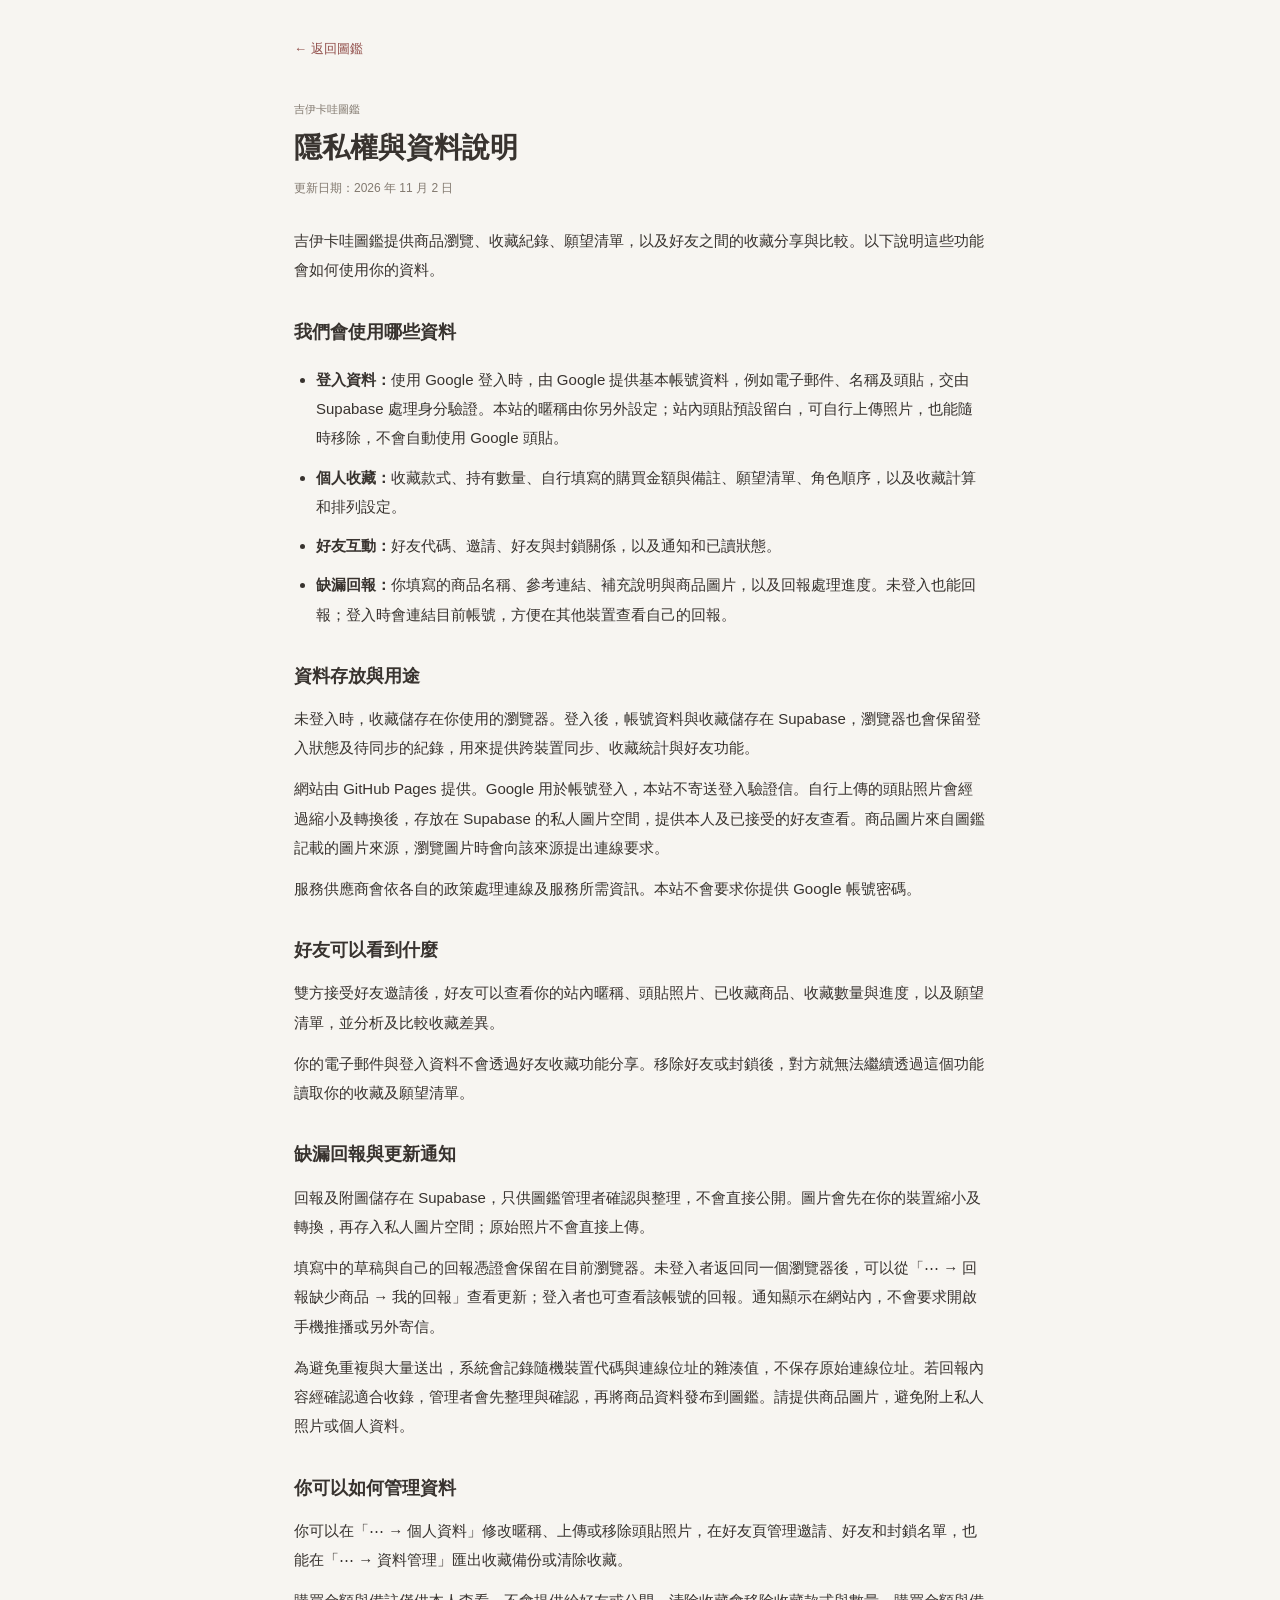
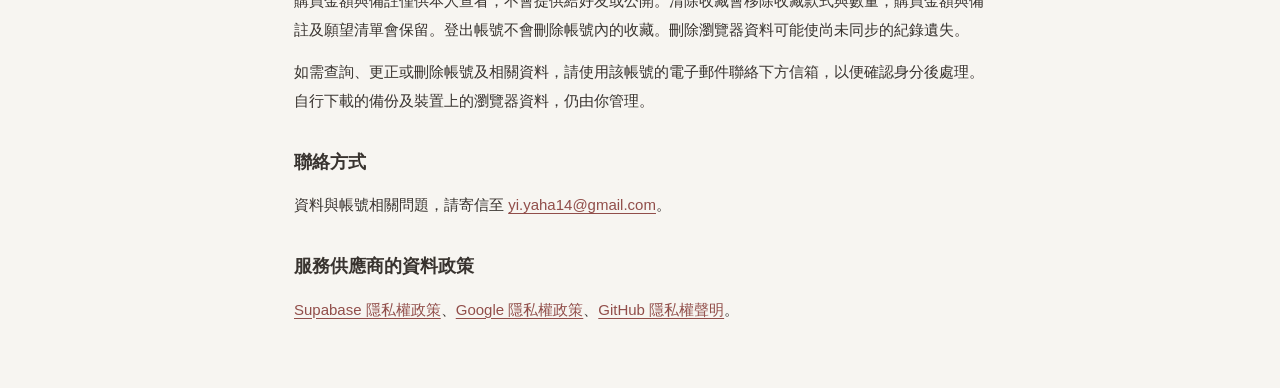
<file: 吉伊卡哇圖鑑/privacy.html>
<!doctype html>
<html lang="zh-Hant-TW">
<head>
  <meta charset="utf-8">
  <meta name="viewport" content="width=device-width, initial-scale=1">
  <meta name="theme-color" content="#F7F5F1">
  <title>隱私權與資料說明｜吉伊卡哇圖鑑</title>
  <link rel="icon" href="./favicon.ico?v=02b96246e090374e">
  <link rel="stylesheet" href="./styles.css?v=7fcabe15b2dd1101">
  <link rel="stylesheet" href="./account.css?v=7fcabe15b2dd1101">
  <script type="module" src="./focus-visibility.mjs?v=7fcabe15b2dd1101"></script>
  <meta name="chiikawa-site-version" content="7fcabe15b2dd1101">
</head>
<body>
  <main class="privacy-shell">
    <a class="privacy-back" href="./">← 返回圖鑑</a>
    <p class="social-eyebrow">吉伊卡哇圖鑑</p>
    <h1>隱私權與資料說明</h1>
    <p class="privacy-date">更新日期：2026 年 11 月 2 日</p>
    <p>吉伊卡哇圖鑑提供商品瀏覽、收藏紀錄、願望清單，以及好友之間的收藏分享與比較。以下說明這些功能會如何使用你的資料。</p>
    <section><h2>我們會使用哪些資料</h2><ul>
      <li><strong>登入資料：</strong>使用 Google 登入時，由 Google 提供基本帳號資料，例如電子郵件、名稱及頭貼，交由 Supabase 處理身分驗證。本站的暱稱由你另外設定；站內頭貼預設留白，可自行上傳照片，也能隨時移除，不會自動使用 Google 頭貼。</li>
      <li><strong>個人收藏：</strong>收藏款式、持有數量、自行填寫的購買金額與備註、願望清單、角色順序，以及收藏計算和排列設定。</li>
      <li><strong>好友互動：</strong>好友代碼、邀請、好友與封鎖關係，以及通知和已讀狀態。</li>
      <li><strong>缺漏回報：</strong>你填寫的商品名稱、參考連結、補充說明與商品圖片，以及回報處理進度。未登入也能回報；登入時會連結目前帳號，方便在其他裝置查看自己的回報。</li>
    </ul></section>
    <section><h2>資料存放與用途</h2>
      <p>未登入時，收藏儲存在你使用的瀏覽器。登入後，帳號資料與收藏儲存在 Supabase，瀏覽器也會保留登入狀態及待同步的紀錄，用來提供跨裝置同步、收藏統計與好友功能。</p>
      <p>網站由 GitHub Pages 提供。Google 用於帳號登入，本站不寄送登入驗證信。自行上傳的頭貼照片會經過縮小及轉換後，存放在 Supabase 的私人圖片空間，提供本人及已接受的好友查看。商品圖片來自圖鑑記載的圖片來源，瀏覽圖片時會向該來源提出連線要求。</p>
      <p>服務供應商會依各自的政策處理連線及服務所需資訊。本站不會要求你提供 Google 帳號密碼。</p>
    </section>
    <section><h2>好友可以看到什麼</h2>
      <p>雙方接受好友邀請後，好友可以查看你的站內暱稱、頭貼照片、已收藏商品、收藏數量與進度，以及願望清單，並分析及比較收藏差異。</p>
      <p>你的電子郵件與登入資料不會透過好友收藏功能分享。移除好友或封鎖後，對方就無法繼續透過這個功能讀取你的收藏及願望清單。</p>
    </section>
    <section><h2>缺漏回報與更新通知</h2>
      <p>回報及附圖儲存在 Supabase，只供圖鑑管理者確認與整理，不會直接公開。圖片會先在你的裝置縮小及轉換，再存入私人圖片空間；原始照片不會直接上傳。</p>
      <p>填寫中的草稿與自己的回報憑證會保留在目前瀏覽器。未登入者返回同一個瀏覽器後，可以從「⋯ → 回報缺少商品 → 我的回報」查看更新；登入者也可查看該帳號的回報。通知顯示在網站內，不會要求開啟手機推播或另外寄信。</p>
      <p>為避免重複與大量送出，系統會記錄隨機裝置代碼與連線位址的雜湊值，不保存原始連線位址。若回報內容經確認適合收錄，管理者會先整理與確認，再將商品資料發布到圖鑑。請提供商品圖片，避免附上私人照片或個人資料。</p>
    </section>
    <section><h2>你可以如何管理資料</h2>
      <p>你可以在「⋯ → 個人資料」修改暱稱、上傳或移除頭貼照片，在好友頁管理邀請、好友和封鎖名單，也能在「⋯ → 資料管理」匯出收藏備份或清除收藏。</p>
      <p>購買金額與備註僅供本人查看，不會提供給好友或公開。清除收藏會移除收藏款式與數量，購買金額與備註及願望清單會保留。登出帳號不會刪除帳號內的收藏。刪除瀏覽器資料可能使尚未同步的紀錄遺失。</p>
      <p>如需查詢、更正或刪除帳號及相關資料，請使用該帳號的電子郵件聯絡下方信箱，以便確認身分後處理。自行下載的備份及裝置上的瀏覽器資料，仍由你管理。</p>
    </section>
    <section><h2>聯絡方式</h2><p>資料與帳號相關問題，請寄信至 <a href="mailto:yi.yaha14@gmail.com">yi.yaha14@gmail.com</a>。</p></section>
    <section><h2>服務供應商的資料政策</h2><p><a href="https://supabase.com/privacy" target="_blank" rel="noopener noreferrer">Supabase 隱私權政策</a>、<a href="https://policies.google.com/privacy?hl=zh-TW" target="_blank" rel="noopener noreferrer">Google 隱私權政策</a>、<a href="https://docs.github.com/site-policy/privacy-policies/github-general-privacy-statement" target="_blank" rel="noopener noreferrer">GitHub 隱私權聲明</a>。</p></section>
  </main>
</body>
</html>
</file>
<file: 吉伊卡哇圖鑑/styles.css>
/* Soft Minimal UI: shared colors, surfaces, and component radii. */
.toast.toast-warning{top:var(--toast-top,16px);bottom:auto;left:var(--toast-left,50%);max-width:var(--toast-width,calc(100vw - 32px));padding:8px 14px;border:0;border-radius:10px;background:var(--coral);color:#fff;box-shadow:0 6px 20px rgba(90,40,40,.2);gap:8px;font-size:13px;line-height:20px;pointer-events:none;opacity:0;transform:translate(-50%,-4px);transition:opacity 160ms ease-out,transform 160ms ease-out}
.toast.toast-warning>[data-icon]{color:#fff}.toast.toast-warning svg{width:16px;height:16px}
.toast.toast-warning.is-visible{opacity:1;transform:translate(-50%,0)}
@media(prefers-reduced-motion:reduce){.toast.toast-warning,.toast.toast-warning.is-visible{transform:translateX(-50%);transition:opacity 160ms ease-out}}
html[data-focus-mode="keyboard"] .toast.toast-warning{transition:none;transform:translateX(-50%)}
:root {
  --wish: #9B772E;
  --wish-bg: #FAF2DF;
  --bg: #F7F5F1;
  --paper: #FFFFFF;
  --ink: #38332F;
  --muted: #8F867E;
  --line: #E9E3DC;
  --control-line: var(--line);
  --coral: #A75D59;
  --coral-dark: #914E4A;
  --pink: #F6EAE7;
  --owned-line: #E7B4BE;
  --action-pink: var(--owned-line);
  --action-pink-hover: #DFA5B1;
  --action-pink-ink: #633F49;
  --action-pink-soft: #FCF0F3;
  --owned-bg: #FEFAFB;
  --sage: #E8EDE3;
  --blue: #E6EDF0;
  --radius: 20px;
  --control-radius: 14px;
  --shadow: 0 4px 16px rgba(60, 45, 35, 0.04);
  --focus-ring: 0 0 0 3px rgba(167, 93, 89, 0.18);
}
*{box-sizing:border-box}html{scroll-behavior:smooth;scroll-padding-top:96px}body{margin:0;background:var(--bg);color:var(--ink);font-family:-apple-system,BlinkMacSystemFont,"PingFang TC","Noto Sans TC","Microsoft JhengHei",sans-serif;font-size:14px;line-height:1.6;-webkit-font-smoothing:antialiased}button,input,select{font:inherit}button,a,input,select,textarea,dialog,[tabindex]{-webkit-tap-highlight-color:transparent}button{color:inherit;cursor:pointer}button{border:0;background:none}button:disabled{cursor:not-allowed;opacity:.35}a{color:inherit;text-decoration:none}button,input,select,a{outline-offset:4px}:focus{outline:none}dialog:focus{outline:none}:where(html:not([data-focus-mode="pointer"])) :where(button,a[href],input,select,textarea,[tabindex]):focus-visible{outline:2px solid var(--coral);outline-offset:4px}button,select{touch-action:manipulation}img{max-width:100%;display:block}svg{display:block;width:20px;height:20px;fill:none;stroke:currentColor;stroke-width:1.6;stroke-linecap:round;stroke-linejoin:round;flex-shrink:0}[data-icon]{display:inline-flex;flex-shrink:0;align-items:center;justify-content:center}[hidden]{display:none!important}h1,h2,h3,p{margin:0}button{transition:background .16s,color .16s,box-shadow .16s,transform .16s}button:active{transform:translateY(1px)}.skip-link{position:fixed;top:-60px;left:20px;background:var(--ink);color:white;z-index:100;padding:12px}.skip-link:focus{top:8px}.site-header{height:82px;background:var(--bg);border-bottom:1px solid var(--line);position:sticky;top:0;z-index:30;backdrop-filter:none}.header-inner{max-width:1400px;margin:auto;height:100%;padding:0 48px;display:flex;align-items:center;justify-content:space-between;gap:16px}.brand{display:flex;gap:11px;align-items:center;font-size:21px;font-weight:750;letter-spacing:1px;white-space:nowrap}.brand-icon{width:43px;height:43px;color:#665a50;background:#f4e1d8;border-radius:14px;display:grid;place-items:center}.brand-icon svg{width:35px;height:35px;stroke:none;fill:currentColor}.brand-light{font-weight:450;margin-left:5px}.brand-dot{font-size:17px;color:var(--coral);margin-left:7px}.header-actions{display:flex;align-items:center;gap:23px}.save-state{color:var(--muted);font-size:12px;display:flex;gap:7px;align-items:center}.save-state>span{background:#93a28a;width:6px;height:6px;border-radius:50%}.header-collection{display:flex;align-items:center;gap:8px;font-size:13px;font-weight:650;padding:9px 13px;border:1px solid var(--line);border-radius:10px;background:white}.header-collection svg{width:17px;height:17px;color:var(--coral)}.count-badge{min-width:21px;background:var(--pink);border-radius:6px;color:var(--coral-dark);font-size:11px;padding:0 5px}.icon-button{width:40px;height:40px;border-radius:var(--control-radius);display:grid;place-items:center;color:var(--muted)}@media(hover:hover) and (pointer:fine){.icon-button:hover{background:var(--paper);color:var(--ink)}}.menu-anchor{position:relative}.more-menu{position:absolute;right:0;top:49px;min-width:235px;border:1px solid var(--line);box-shadow:var(--shadow);background:var(--paper);border-radius:var(--radius);padding:8px;z-index:40}.more-menu button{display:flex;align-items:center;gap:10px;text-align:left;width:100%;padding:10px;border-radius:8px}@media(hover:hover) and (pointer:fine){.more-menu button:hover{background:var(--bg)}}.more-menu p{font-size:11px;color:var(--muted);padding:7px 10px;border-top:1px solid var(--line);margin-top:4px}.page-shell{max-width:1400px;padding:34px 48px 0;margin:auto}.hero{min-height:275px;background:#f0eee6;border-radius:22px;position:relative;overflow:hidden;display:flex;align-items:center;justify-content:space-between;padding:31px 44px;background-image:radial-gradient(ellipse at 87% 49%,#faf2df 0,transparent 52%)}.hero-copy{position:relative;z-index:2}.eyebrow{font-size:11px;letter-spacing:2.1px;color:#8b806b;margin-bottom:13px;display:flex;align-items:center;gap:7px}.tiny-flower{color:var(--coral);font-size:18px}.hero h1{font-size:35px;font-weight:700;line-height:1.45;letter-spacing:3px}.hero h1>span{color:var(--coral)}.hero-copy>p{font-size:12px;color:#8d877a;letter-spacing:.6px;margin-top:12px}.hero-note{display:flex;align-items:center;gap:7px;font-size:11px;color:#918772;margin-top:20px}.hero-note svg{width:15px;height:15px;color:#b5a075}.hero-note strong{font-weight:600;color:#6d675a}.hero-art{width:53%;height:260px;position:absolute;right:15px;bottom:0}.hero-doll{position:absolute}.hero-doll img{object-fit:contain;mix-blend-mode:multiply;filter:drop-shadow(0 11px 5px #786a4f12)}.doll-chii{width:200px;height:200px;bottom:12px;left:35%;z-index:3;transform:rotate(-6deg)}.doll-hachi{width:177px;height:177px;bottom:38px;left:6%;transform:rotate(-12deg);z-index:2}.doll-usagi{width:183px;height:205px;bottom:28px;right:2%;transform:rotate(11deg);z-index:1}.doll-hachi>span{position:absolute;top:-14px;left:19px;background:#fffcf5;padding:4px 12px;border:1px solid #e6e0d1;border-radius:12px 12px 1px 12px;color:#92836a;font-size:10px;white-space:nowrap;transform:rotate(5deg)}.art-label{position:absolute;bottom:13px;right:22px;z-index:4;background:#fffdf6ed;box-shadow:0 3px 10px #73664d09;border:1px solid #e8e1d1;padding:6px 13px;border-radius:6px;transform:rotate(-5deg);font-size:10px;letter-spacing:1px;color:#8c7f69;display:flex;align-items:center;gap:7px}.art-label svg{width:13px;height:13px;color:var(--coral)}.art-star{position:absolute;color:#b6a377}.star-one{font-size:34px;top:20px;left:36%;transform:rotate(-15deg)}.star-two{font-size:21px;top:59px;right:0}.art-orbit{position:absolute;width:360px;height:190px;left:20%;bottom:21px;border-radius:50%;border:1px dashed #d2c8ac;transform:rotate(-15deg)}.character-nav{margin-top:26px;border-bottom:1px solid var(--line);padding:0 0 18px}.character-tabs{display:flex;align-items:center;justify-content:space-between;gap:5px;overflow-x:auto;scrollbar-width:thin;scrollbar-color:#d8d1c5 transparent;padding:5px 3px}.character-tab{flex:0 0 83px;display:flex;flex-direction:column;align-items:center;gap:9px;position:relative;padding:7px 6px 5px;border-radius:15px;font-size:12px;color:#8a847b;white-space:nowrap}@media(hover:hover) and (pointer:fine){.character-tab:hover{background:#efebe5}}.character-tab .avatar{width:58px;height:58px;background:var(--avatar-bg,#ece9e1);border-radius:50%;padding:5px;display:grid;place-items:center;border:2px solid transparent;transition:box-shadow .16s,border-color .16s;position:relative}.character-tab .avatar .avatar-portrait{position:absolute;inset:0;border-radius:inherit;overflow:hidden;background:inherit;isolation:isolate}.character-tab .avatar .avatar-portrait img{position:absolute;left:var(--portrait-x);top:var(--portrait-y);width:var(--portrait-size);height:var(--portrait-size);max-width:none;object-fit:contain;mix-blend-mode:multiply}.character-tab .avatar svg{width:23px;height:23px;stroke-width:1.5}.character-tab.active{color:var(--coral);font-weight:650}.character-tab.active .avatar{background:var(--pink);border-color:#e3c6c0;box-shadow:none}.character-tab.mine-tab .avatar{background:#f3e1dc;color:#b67a70}.catalog{padding-top:29px;scroll-margin-top:100px}.catalog-heading{display:flex;align-items:center;justify-content:space-between;gap:15px;margin-bottom:24px}.section-kicker{font-size:10px;letter-spacing:1.4px;color:#9b9487;display:block;margin-bottom:6px}.catalog-heading h2{font-size:25px;font-weight:680;letter-spacing:1px;display:flex;align-items:center;gap:11px}.catalog-heading h2>span{font-size:11px;letter-spacing:0;font-weight:500;background:#ebe9e1;color:#8d8678;padding:2px 9px;border-radius:6px}.catalog-heading p{font-size:12px;color:var(--muted);margin-top:6px;letter-spacing:.2px}.secondary-button,.primary-button,.danger-button{display:inline-flex;align-items:center;justify-content:center;gap:8px;min-height:42px;padding:9px 15px;border-radius:var(--control-radius);font-size:12px;font-weight:600;white-space:nowrap}.secondary-button{background:var(--paper);border:1px solid transparent;color:var(--muted)}@media(hover:hover) and (pointer:fine){.secondary-button:hover{background:var(--paper);border-color:var(--line);color:var(--ink)}}.secondary-button svg{width:16px;height:16px}.primary-button{background:var(--action-pink);color:var(--paper)}@media(hover:hover) and (pointer:fine){.primary-button:hover{background:var(--action-pink-hover)}}.danger-button{background:var(--pink);color:var(--coral-dark);border:1px solid transparent}@media(hover:hover) and (pointer:fine){.danger-button:hover{background:#efdbd6}}.filters{display:flex;align-items:center;justify-content:space-between;gap:20px;background:#fffdf9;border:1px solid var(--line);border-radius:13px;padding:12px 14px}.filter-controls{display:flex;align-items:center;gap:12px;flex:1;min-width:0}.select-control{display:flex;align-items:center;gap:12px;border:1px solid var(--line);border-radius:8px;min-height:40px;background:white;position:relative;padding:0 11px;white-space:nowrap}.control-label{color:#9b9387;font-size:11px;flex-shrink:0}.select-control select{appearance:none;-webkit-appearance:none;border:0;background:transparent;color:var(--ink);font-size:12px;min-width:80px;padding:10px 21px 10px 0;cursor:pointer;max-width:160px}.select-control>span:last-child{pointer-events:none}.select-control>span:last-child svg{width:13px;height:13px}.select-control:has(select)>span:last-child{position:absolute;right:10px}.series-anchor{position:relative}.series-toggle{width:178px;font-size:12px;text-align:left}.series-toggle #series-label{flex:1;min-width:0;overflow:hidden;text-overflow:ellipsis}.search-control{display:flex;align-items:center;gap:8px;min-width:100px;flex:1;padding:0 7px}.search-control svg{width:16px;height:16px;color:#a59c8d}.search-control input{border:0;background:transparent;outline-offset:1px;width:100%;min-width:0;font-size:12px;padding:10px 0;color:var(--ink)}input::placeholder{color:#aaa397}.group-control{display:flex;align-items:center;gap:10px;white-space:nowrap}.group-control>span{font-size:11px;color:#9b9387}.segmented{display:flex;padding:3px;background:#f0eee8;border:1px solid #eae6de;border-radius:8px}.segmented button{display:flex;align-items:center;justify-content:center;gap:5px;padding:6px 10px;font-size:11px;border-radius:5px;color:#999084;white-space:nowrap}.segmented button svg{width:13px;height:13px}.segmented button.active{background:white;box-shadow:0 1px 4px #4d443716;color:#766959;font-weight:650}.series-popover{position:absolute;top:48px;left:0;width:310px;max-width:calc(100vw - 40px);border:1px solid var(--line);background:white;border-radius:14px;box-shadow:var(--shadow);z-index:25;padding:10px}.series-search-wrap{display:flex;align-items:center;gap:8px;border:1px solid var(--line);background:var(--bg);padding:9px 11px;border-radius:8px}.series-search-wrap svg{width:16px;height:16px;color:var(--muted)}.series-search-wrap input{width:100%;min-width:0;border:0;background:transparent;font-size:12px;color:var(--ink)}.series-options{max-height:270px;overflow-y:auto;margin-top:8px;overscroll-behavior:contain}.series-option{display:flex;width:100%;align-items:center;justify-content:space-between;gap:12px;padding:8px 10px;text-align:left;border-radius:7px;font-size:12px}@media(hover:hover) and (pointer:fine){.series-option:hover{background:var(--bg)}}.series-option.selected{background:var(--pink);color:var(--coral-dark)}.series-option small{font-size:10px;color:var(--muted);flex-shrink:0}.series-option-empty{font-size:12px;color:var(--muted);padding:25px 10px;text-align:center}.popover-note{font-size:10px;color:#a69d90;border-top:1px solid var(--line);margin-top:8px;padding:8px 4px 0}.result-bar{display:flex;align-items:center;justify-content:space-between;min-height:50px;gap:12px}.result-bar p{font-size:11px;color:#9b9386}.result-bar strong{font-weight:600;color:#746c5f}.text-button{font-size:11px;color:#8f8270;display:inline-flex;gap:5px;align-items:center;padding:7px 1px}@media(hover:hover) and (pointer:fine){.text-button:hover{color:var(--coral-dark)}}.text-button svg{width:13px;height:13px}.active-filters{display:flex;gap:7px;flex-wrap:wrap}.active-filters:not(:empty){padding:0 0 20px}.filter-chip{font-size:11px;background:#efe9df;border-radius:6px;padding:4px 8px;display:flex;gap:7px;align-items:center;color:#85735e}.filter-chip svg{width:11px;height:11px}.catalog-group{margin:6px 0 34px;content-visibility:auto;contain-intrinsic-size:auto 750px}.group-heading{display:flex;align-items:center;gap:9px;margin-bottom:14px}.group-avatar{width:30px;height:30px;object-fit:contain;mix-blend-mode:multiply}.group-heading h3{font-size:16px;font-weight:650;letter-spacing:.5px}.group-heading>.group-number{font-size:10px;color:var(--muted);padding:1px 7px;border:1px solid var(--line);border-radius:5px}.group-line{height:1px;background:var(--line);flex:1;margin-left:5px}.group-caption{font-size:10px;color:#aaa092;margin-left:4px}.product-grid{display:grid;grid-template-columns:repeat(3,minmax(0,1fr));gap:17px}.product-card{min-width:0;background:var(--paper);border:1px solid transparent;border-radius:var(--radius);overflow:hidden;position:relative;transition:box-shadow .18s,transform .18s,border-color .18s}@media(hover:hover) and (pointer:fine){.product-card:hover{transform:translateY(-2px);box-shadow:var(--shadow);border-color:transparent}}.product-image-button{width:100%;display:block;padding:0;text-align:left}.product-image{position:relative;aspect-ratio:1.08;background:#fbfaf7;padding:19px 15px 10px;overflow:hidden;display:grid;place-items:center}.product-image img{width:100%;height:100%;max-height:260px;object-fit:contain;transition:transform .3s}@media(hover:hover) and (pointer:fine){.product-card:hover .product-image img{transform:scale(1.04)}}.product-type{position:absolute;top:10px;left:10px;z-index:1;background:#f1eee7df;border:1px solid var(--line);border-radius:4px;padding:1px 5px;font-size:9px;color:var(--muted);max-width:65%;overflow:hidden;text-overflow:ellipsis;white-space:nowrap}.collect-button,.product-info-button{position:absolute;right:2px;width:44px;height:44px;border-radius:50%;color:var(--muted);display:grid;place-items:center;z-index:2}.collect-button{top:2px}.product-info-button{bottom:0}.collect-button::before,.product-info-button::before{content:"";position:absolute;inset:6px;border-radius:50%;background:var(--paper)}.collect-button svg,.product-info-button svg{position:relative;width:20px;height:20px;stroke-width:1.6}.collect-button svg{width:17px;height:17px}@media(hover:hover) and (pointer:fine){.collect-button:hover,.product-info-button:hover{color:var(--coral)}}.collect-button.owned::before{background:var(--pink)}@media(hover:hover) and (pointer:fine){.collect-button:hover::before,.product-info-button:hover::before{background:var(--pink)}}.collect-button.owned{color:var(--coral)}.collect-button.owned svg{fill:currentColor}.product-meta .product-character{padding-right:32px}.product-card.owned{border-color:transparent}.product-meta{padding:13px 13px 14px}.product-name{font-size:12px;font-weight:600;line-height:1.6;overflow:hidden;text-overflow:ellipsis;white-space:nowrap}.product-character{display:flex;align-items:center;gap:5px;font-size:10px;color:var(--muted);margin-top:6px}.character-dot{width:5px;height:5px;border-radius:50%;background:var(--dot,#ccbfb0)}.site-footer{padding:28px 0 34px;text-align:center;border-top:1px solid var(--line);margin-top:24px}.footer-flower{color:#c1ab87;font-size:22px}.site-footer p{font-size:12px;letter-spacing:1px;color:#928675;margin-top:6px}.site-footer>span:last-child{display:block;color:#b0a897;font-size:10px;margin-top:7px}.empty-state{padding:64px 20px 70px;text-align:center;border:1px dashed #e3dbcf;border-radius:16px;background:#fdfbf6;margin:9px 0 30px}.empty-icon{margin:0 auto 18px;width:72px;height:72px;border-radius:50%;background:var(--pink);color:#c0897e;display:grid;place-items:center}.empty-icon svg{width:29px;height:29px;stroke-width:1.3}.empty-state h3{font-size:20px;letter-spacing:1px;font-weight:600}.empty-state p{font-size:12px;color:var(--muted);margin:11px auto 22px;max-width:310px;line-height:1.9}.skeleton-grid>div{height:240px;border-radius:13px;background:linear-gradient(110deg,#edeae3 8%,#f6f4ee 18%,#edeae3 33%);background-size:250% 100%;animation:shimmer 1.5s linear infinite}.loading-label{padding:24px;color:var(--muted);font-size:12px}@keyframes shimmer{to{background-position:-250% 0}}
dialog{position:fixed;top:var(--dialog-top,0px);bottom:calc(100% - var(--dialog-top,0px) - var(--dialog-height,100dvh));margin-block:auto;color:var(--ink);border:1px solid var(--line);border-radius:var(--radius);padding:0;box-shadow:0 12px 40px rgba(60,45,35,.10);max-height:calc(var(--dialog-height,100dvh) - 44px);overflow:auto;background:var(--paper)}dialog::backdrop{background:#38332f40}body:has(dialog[open]){overflow:hidden}.panel-dialog{width:490px;max-width:calc(100vw - 32px);padding:28px}.dialog-heading{display:flex;align-items:center;justify-content:space-between;gap:10px}.dialog-heading h2{font-size:22px;letter-spacing:1px;font-weight:650}.dialog-description{font-size:12px;line-height:1.9;color:var(--muted);margin:15px 0 20px}.dialog-footer{display:flex;align-items:center;justify-content:space-between;gap:15px;border-top:1px solid var(--line);padding-top:18px;margin-top:20px}.dialog-footer .primary-button{min-width:90px}.data-summary{display:flex;gap:13px;align-items:center;background:var(--pink);border:1px solid transparent;border-radius:var(--control-radius);padding:15px;margin:22px 0 16px;color:var(--coral-dark)}.data-summary>[data-icon]{width:38px;height:38px;border-radius:50%;background:#fff7f2}.data-summary strong{font-size:15px;display:block}.data-summary div>span{display:block;font-size:10px;color:var(--muted);margin-top:3px}.data-action{display:flex;gap:13px;align-items:center;width:100%;padding:15px 4px;border-bottom:1px solid var(--line);text-align:left}.data-action>[data-icon]:first-child{color:var(--muted)}.data-action>span:nth-child(2){flex:1}.data-action strong{font-size:13px;font-weight:600;display:block}.data-action small{font-size:10px;color:var(--muted);display:block;margin-top:4px}.data-action>[data-icon]:last-child{color:var(--muted)}.data-message{font-size:11px;color:var(--muted);margin:12px 0}.data-message.error{color:#ae5b4d}.danger-zone{border-top:1px dashed #dfcfc5;margin-top:30px;padding-top:20px;display:flex;align-items:center;gap:15px}.danger-zone strong{font-size:12px;font-weight:600}.danger-zone p{font-size:10px;color:var(--muted);margin-top:5px}.danger-zone .danger-button{margin-left:auto;font-size:11px;min-height:36px;padding:7px 11px}.compact-dialog{text-align:center;width:390px;padding:30px}.warning-icon{display:grid;margin:0 auto 20px;width:54px;height:54px;border-radius:50%;background:var(--pink);color:var(--coral)}.warning-icon svg{width:25px;height:25px}.compact-dialog h2{font-size:20px;font-weight:650}.compact-dialog>p{font-size:12px;color:var(--muted);line-height:1.9;margin:14px 0 24px}.confirm-actions{display:flex;justify-content:center;gap:10px}.detail-dialog{width:790px;max-width:calc(100vw - 32px)}.detail-layout{display:grid;grid-template-columns:1fr 1fr;position:relative}.detail-close{position:absolute;right:12px;top:12px;z-index:3;background:#fffdf9de}.detail-visual{background:#fff;min-height:390px;display:grid;place-items:center;padding:38px}.detail-visual img{width:100%;max-height:340px;object-fit:contain}.detail-info{padding:48px 30px 30px;display:flex;flex-direction:column;align-items:flex-start}.detail-eyebrow{display:flex;gap:7px;font-size:10px;margin-bottom:14px}.detail-eyebrow span{background:var(--bg);padding:3px 9px;border-radius:6px;color:var(--muted)}.detail-eyebrow span+span{background:var(--bg);color:var(--muted)}.detail-info h2{font-size:25px;line-height:1.5;font-weight:650;letter-spacing:.8px}.detail-subtitle{font-size:11px;color:#a09585;margin-top:10px}.detail-info dl{width:100%;display:grid;grid-template-columns:54px 1fr;gap:12px 14px;font-size:11px;margin:25px 0}.detail-info dt{color:var(--muted)}.detail-info dd{margin:0;overflow-wrap:anywhere}.detail-info .primary-button{width:100%;margin-top:auto;min-height:44px}.detail-info .primary-button svg{width:17px;height:17px}.detail-info .primary-button.is-owned{background:var(--pink);color:var(--coral-dark)}.detail-info .primary-button.is-owned svg{fill:currentColor}.detail-link{font-size:11px;color:var(--muted);display:flex;align-items:center;gap:5px;margin:14px auto 0}.detail-link svg{width:12px;height:12px}.toast{position:fixed;bottom:25px;left:50%;transform:translateX(-50%);z-index:100;background:#514b41;color:white;border:1px solid #6b6252;border-radius:12px;box-shadow:0 7px 35px #3b352127;display:flex;align-items:center;gap:10px;padding:13px 18px;font-size:12px;width:max-content;max-width:calc(100vw - 32px)}.toast>[data-icon]{color:#dbc7a7}.toast svg{width:15px;height:15px}.toast button{color:#f0d3a6;font-size:12px;border-left:1px solid #ffffff30;padding-left:11px;margin-left:4px}.image-fallback{font-size:11px;color:#b4a58f;display:flex;flex-direction:column;gap:7px;align-items:center;justify-content:center;min-height:100px}.image-fallback svg{width:32px;height:32px;stroke-width:1}.noscript{text-align:center;padding:40px}
@media(min-width:1450px){.hero-art{right:50px;width:54%}.doll-chii{left:36%}.doll-hachi{left:10%}.doll-usagi{right:7%}.hero{min-height:290px}.hero-art{height:280px}.doll-chii{width:218px;height:218px}.doll-hachi{width:195px;height:195px}.doll-usagi{width:205px;height:224px}}
@media(max-width:1200px){.header-inner{padding:0 32px}.page-shell{padding:27px 32px 0}.product-grid{grid-template-columns:repeat(3,minmax(0,1fr));gap:14px}.character-tab{flex-basis:74px;font-size:11px}.character-tab .avatar{width:51px;height:51px}.hero{padding:30px;min-height:260px}.hero h1{font-size:32px}.hero-art{width:51%;right:9px}.doll-chii{width:173px;height:173px;left:31%;bottom:25px}.doll-hachi{width:154px;height:154px;left:0;bottom:48px}.doll-usagi{width:160px;height:184px;right:0;bottom:41px}.art-orbit{width:280px;left:12%}.art-label{right:20px;bottom:21px}.filters{gap:12px}.filter-controls{gap:8px}.series-toggle{width:155px}.segmented button{padding:6px 8px}.group-control{gap:7px}.select-control{gap:9px}.group-caption{display:none}}
@media(max-width:1000px){.product-grid{grid-template-columns:repeat(3,minmax(0,1fr))}.character-tabs{justify-content:flex-start;gap:10px}.character-tab{flex-basis:69px}.hero-art{width:49%}.hero h1{font-size:30px;letter-spacing:2px}.doll-hachi{width:135px;height:135px;left:-4%;bottom:52px}.doll-chii{width:160px;height:160px;left:27%;bottom:30px}.doll-usagi{width:145px;height:165px;right:-4%;bottom:46px}.doll-hachi>span{font-size:9px;left:5px;top:-25px}.art-star.star-one{top:37px;left:45%}.filters{flex-wrap:wrap;gap:12px}.filter-controls{flex-basis:100%}.group-control{justify-content:flex-end;width:100%}.search-control{padding-left:15px}.filters{padding:12px}.group-control>span{margin-right:2px}.hero-copy>p{font-size:11px}.save-state{display:none}}
@media(max-width:700px){.site-header{height:68px}.header-inner{padding:0 20px}.brand{font-size:17px;gap:8px;letter-spacing:.5px}.brand-icon{width:35px;height:35px;border-radius:11px}.brand-icon svg{width:30px;height:30px}.brand-light{margin-left:3px}.brand-dot{display:none}.header-actions{gap:8px}.header-collection{padding:7px 9px;gap:5px;font-size:11px}.header-collection>span:nth-child(2){display:none}.header-collection svg{width:16px;height:16px}.icon-button{width:34px;height:34px}.page-shell{padding:20px 20px 0}.hero{min-height:225px;border-radius:17px;padding:24px}.hero h1{font-size:26px;letter-spacing:1.5px;line-height:1.5}.eyebrow{font-size:9px;letter-spacing:1.2px;margin-bottom:9px}.tiny-flower{font-size:14px}.hero-copy>p{font-size:10px;max-width:172px;line-height:1.8;margin-top:10px}.hero-note{font-size:9px;margin-top:14px;gap:5px}.hero-note svg{width:12px;height:12px}.hero-art{width:47%;height:216px;right:0;bottom:0}.doll-chii{width:122px;height:122px;left:8%;bottom:14px}.doll-hachi{width:105px;height:105px;left:4%;bottom:95px;transform:rotate(-15deg)}.doll-usagi{width:105px;height:126px;right:-7%;bottom:67px;transform:rotate(13deg)}.doll-hachi>span{display:none}.art-orbit{width:155px;height:150px;left:0;bottom:31px;transform:rotate(20deg)}.art-label{display:none}.star-one{font-size:24px;top:12px;left:57%!important}.star-two{font-size:15px;top:158px;right:7%}.character-nav{margin:18px -20px 0;padding:0 20px 13px;border-bottom:1px solid var(--line)}.character-tabs{gap:9px;padding:6px 3px;scrollbar-width:none}.character-tab{flex-basis:63px;font-size:11px;gap:7px;padding:7px 5px 4px}.character-tab .avatar{width:48px;height:48px}.character-tab .avatar svg{width:21px;height:21px}.catalog{padding-top:24px;scroll-margin-top:85px}.catalog-heading{margin-bottom:19px;align-items:flex-start}.section-kicker{font-size:9px;letter-spacing:1px}.catalog-heading h2{font-size:22px;gap:8px}.catalog-heading h2>span{font-size:10px;padding:2px 7px}.catalog-heading p{font-size:11px;max-width:250px;line-height:1.8;margin-top:5px}.catalog-heading>.secondary-button{font-size:10px;gap:5px;padding:7px 10px;min-height:36px;margin-top:15px}.catalog-heading>.secondary-button svg{width:13px;height:13px}.filters{padding:12px;gap:11px;border-radius:12px}.filter-controls{flex-wrap:wrap;gap:9px}.filter-controls>.select-control{width:calc(50% - 5px)}.select-control select{width:100%;min-width:0;max-width:none;font-size:11px}.series-anchor{width:calc(50% - 5px)}.series-toggle{width:100%;gap:7px;font-size:11px;padding:0 9px}.control-label{font-size:10px}.select-control{gap:7px;min-height:42px}.series-popover{left:auto;right:0;width:290px}.search-control{flex-basis:100%;border:1px solid var(--line);background:white;border-radius:8px;padding:0 10px;min-height:40px}.search-control input{font-size:11px}.group-control{border-top:1px solid var(--line);padding-top:10px;justify-content:space-between}.group-control>span{font-size:10px}.segmented button{font-size:10px;padding:6px 12px}.result-bar{min-height:48px}.result-bar p{font-size:10px}.text-button{font-size:10px}.product-grid{grid-template-columns:repeat(3,minmax(0,1fr));gap:11px}.group-heading h3{font-size:15px}.group-heading{gap:7px;margin-bottom:12px}.group-avatar{width:27px;height:27px}.catalog-group{margin-bottom:27px}.product-card{border-radius:10px}.product-image{padding:22px 10px 8px;aspect-ratio:1}.product-type{font-size:8px;top:8px;left:7px;padding:1px 4px;max-width:55%}.product-meta{padding:10px}.product-name{font-size:11px}.product-character{font-size:9px;margin-top:5px}.site-footer{margin-top:15px}.toast{font-size:11px;padding:12px 14px;bottom:16px}.detail-layout{grid-template-columns:1fr}.detail-visual{min-height:240px;padding:25px;height:260px}.detail-visual img{height:100%;max-height:220px}.detail-info{padding:24px}.detail-info h2{font-size:23px}.detail-info dl{margin:22px 0}.detail-info .primary-button{margin-top:5px}.panel-dialog{padding:23px}.dialog-heading h2{font-size:20px}.danger-zone{gap:10px}.danger-zone p{font-size:10px;max-width:185px}.data-action small{font-size:10px}.empty-state{padding:45px 18px}.empty-state h3{font-size:18px}}
@media(max-width:480px){.hero{padding:21px 19px}.hero h1{font-size:24px}.hero-copy>p{max-width:151px;font-size:9px}.hero-note{font-size:8px}.hero-art{width:47%;right:-1px}.doll-chii{left:0;bottom:15px;width:113px;height:113px}.doll-hachi{width:94px;height:94px;bottom:105px;left:3%}.doll-usagi{width:94px;height:111px;right:-10%;bottom:75px}.art-star.star-one{top:18px;font-size:20px}.art-orbit{width:133px;height:140px;bottom:42px}.hero{min-height:220px}.product-grid{grid-template-columns:repeat(3,minmax(0,1fr));gap:12px}.product-image{aspect-ratio:1.05;padding:23px 15px 9px}.product-meta{padding:12px}.product-name{font-size:12px}.product-character{font-size:10px}.product-type{font-size:9px;top:11px;left:10px}.brand{font-size:16px}.header-inner{padding:0 17px}.header-actions{gap:5px}.page-shell{padding:17px 17px 0}.character-nav{margin-left:-17px;margin-right:-17px;padding-left:17px;padding-right:17px}.catalog-heading p{max-width:205px}.catalog-heading>.secondary-button{font-size:9px;padding:7px 8px}.catalog-heading>.secondary-button svg{display:none}.confirm-actions{gap:8px}.confirm-actions button{font-size:11px}.compact-dialog{padding:25px 22px}.detail-dialog{max-height:calc(var(--dialog-height,100dvh) - 30px)}}
/* Compact catalog navigation and controls. */
.more-menu{width:202px;min-width:0;max-width:calc(100vw - 34px);box-shadow:0 12px 36px rgba(60,45,35,.10)}
#more-menu>button{min-height:44px;padding:10px 12px;border-radius:12px;gap:12px;font-size:14px;font-weight:500;line-height:22px;color:var(--ink)}
#more-menu>button>[data-icon],#more-menu>button>svg{width:20px;height:20px;flex:0 0 20px;color:inherit}
#more-menu>button svg{width:20px;height:20px;stroke-width:1.6;color:inherit}
#more-menu #open-account{align-items:flex-start}
#more-menu #open-account>[data-icon]{margin-top:1px}
.settings-dialog{width:420px}
.settings-dialog .dialog-description{margin:12px 0 16px}
.progress-types{min-width:0;border:0;padding:0;margin:20px 0 0}
.progress-types legend{padding:0;margin-bottom:8px;font-size:12px;color:var(--muted)}
.progress-type-options{display:grid;grid-template-columns:repeat(2,minmax(0,1fr));column-gap:12px}
.progress-type-option{display:flex;align-items:center;justify-content:space-between;gap:8px;min-height:48px;cursor:pointer;border-bottom:1px solid var(--line);font-size:13px}
.progress-type-option input{width:20px;height:20px;flex:none;margin:0;accent-color:var(--coral);cursor:pointer}
.settings-note{font-size:11px;color:var(--muted);line-height:1.8;margin-top:16px}
.settings-footer{display:flex;justify-content:flex-end;margin-top:18px}
.settings-footer .primary-button{min-width:88px}
.guide-dialog{width:520px}
.guide-dialog .dialog-description{margin:10px 0 16px}
.guide-example{margin:0 0 12px;padding:13px 16px;border-radius:12px;background:var(--pink);color:var(--coral-dark);font-size:14px;line-height:1.8}
.guide-topic{border-bottom:1px solid var(--line)}
.guide-topic summary{display:flex;align-items:center;justify-content:space-between;gap:12px;min-height:52px;padding:12px 0;list-style:none;cursor:pointer;font-size:14px;font-weight:600}
.guide-topic summary::-webkit-details-marker{display:none}
.guide-topic summary>[data-icon]{display:flex;flex:none;color:var(--muted)}
.guide-topic summary svg{width:18px;height:18px}
.guide-topic[open] summary svg{transform:rotate(180deg)}
.guide-copy,.guide-options{margin:0;padding:0 0 16px;font-size:13px;line-height:1.9}
.guide-copy p{margin:0}
.guide-copy p+p{margin-top:10px}
.guide-options>div+div{margin-top:12px}
.guide-options dt{font-weight:600;color:var(--coral-dark)}
.guide-options dd{margin:2px 0 0;color:var(--muted)}
.guide-footer{display:flex;justify-content:flex-end;margin-top:20px}
.guide-footer .primary-button{min-width:88px;min-height:44px}
.guide-link{display:block;min-height:32px;margin-top:4px;padding:4px 0;color:var(--coral-dark);text-decoration:underline;text-underline-offset:3px;font-size:12px}
.menu-divider{height:1px;background:var(--line);margin:6px 12px}
.site-header{height:auto;background:var(--bg)}
.header-inner{gap:16px;align-items:center}
.header-inner .character-nav{flex:1;min-width:0;margin:0;border:0;padding:8px 0}
.header-inner .character-tabs{justify-content:flex-start;gap:12px;padding:5px 3px}
.character-tab{flex-basis:70px;gap:5px;padding:4px 5px;font-size:12px;color:var(--muted);line-height:1.4}
.character-tab .avatar{width:48px;height:48px;border:1px solid transparent}
.character-tab .avatar .collection-ring{position:absolute;inset:-5px;width:calc(100% + 10px);height:calc(100% + 10px);overflow:visible;fill:none;stroke-width:3;pointer-events:none}
.collection-ring-track{stroke:var(--line)}
.collection-ring-fill{stroke:var(--coral);stroke-linecap:round}

.character-tab.active .avatar{background:var(--pink);border:1px solid #e3c6c0;box-shadow:none}
.character-tab.mine-tab .avatar{background:var(--paper);color:var(--coral)}
.character-tab.mine-tab .avatar svg{fill:currentColor}
.character-tab.mine-tab.active .avatar{background:var(--pink);color:var(--coral)}
.header-actions{flex-shrink:0;gap:0}
.header-actions .icon-button{width:44px;height:44px}
.header-actions{align-self:flex-start;padding-top:17px}
.header-actions #more-button{width:48px;height:48px;border:0;border-radius:0;background:transparent;color:var(--muted)}
.header-actions #more-button[aria-expanded="true"]{color:var(--coral)}@media(hover:hover) and (pointer:fine){.header-actions #more-button:hover{background:transparent;color:var(--coral)}}
.header-actions #more-button:active{transform:scale(.96)}
.more-menu{top:calc(100% + 8px)}
.page-shell{padding-top:16px}
.catalog{padding-top:0;scroll-margin-top:0}
.catalog-heading{min-height:44px;gap:12px;align-items:center;margin-bottom:16px}
.catalog-heading h1{font-size:24px;font-weight:650;letter-spacing:.5px;line-height:1.35}
.catalog-heading>.secondary-button{min-height:44px;margin:0;font-size:12px;padding:8px 12px}
.catalog-heading>.secondary-button svg{display:block;width:16px;height:16px}
.catalog-heading{margin-bottom:10px}
.filter-toggle{display:flex;align-items:center;justify-content:center;gap:5px;min-height:36px;padding:6px 8px;background:var(--paper);color:var(--muted);border-radius:11px;font-size:12px;line-height:1.4;white-space:nowrap;box-shadow:var(--shadow)}
.filter-toggle[aria-expanded="true"],.filter-toggle:has(.filter-count:not([hidden])){color:var(--coral)}
@media(hover:hover) and (pointer:fine){.filter-toggle:hover{background:var(--paper)}}
.filter-toggle svg{width:14px;height:14px}
.filter-toggle-chevron{transition:transform .16s}
.filter-toggle[aria-expanded="true"] .filter-toggle-chevron{transform:rotate(180deg)}
.filter-count{min-width:17px;padding:0 3px;background:var(--pink);color:var(--coral-dark);border-radius:5px;font-size:11px;text-align:center}
.filters{display:block;padding:0;border:0;background:none;border-radius:0}
.filter-controls{display:grid;grid-template-columns:minmax(0,1fr);gap:8px;width:100%;min-width:0}
.filter-options{display:grid;grid-template-columns:minmax(0,2fr) minmax(0,3fr);gap:8px;min-width:0}
.search-control,.select-control{min-width:0;height:36px;min-height:36px;border:1px solid transparent;border-radius:11px;background:var(--paper);padding:0 12px;box-shadow:var(--shadow)}
.search-control{gap:9px}
.search-control svg{width:16px;height:16px;color:var(--muted)}
.search-control input{height:100%;font-size:16px;padding:0;line-height:1.4}
.search-control input:focus-visible,.series-search-wrap input:focus-visible{outline:0}
input::placeholder{color:var(--muted);opacity:1}
:where(html:not([data-focus-mode="pointer"])) .search-control:focus-within,:where(html:not([data-focus-mode="pointer"])) .select-control:focus-within,:where(html:not([data-focus-mode="pointer"])) .series-search-wrap:focus-within{border-color:var(--coral);box-shadow:var(--focus-ring)}
.search-filter-row{display:grid;grid-template-columns:minmax(0,1fr) auto;align-items:center;gap:8px;min-width:0}
.search-filter-row .search-control{height:44px;min-height:44px;border-color:var(--line);border-radius:var(--control-radius);box-shadow:none}
:where(html:not([data-focus-mode="pointer"])) .search-filter-row .search-control:focus-within{border-color:var(--coral);box-shadow:var(--focus-ring)}
.search-filter-row .filter-toggle{min-height:44px;padding:8px 10px;border:1px solid var(--line);border-radius:var(--control-radius);box-shadow:none}
.search-filter-row .filter-toggle[aria-expanded="true"]{background:var(--pink)}
.select-control select{width:100%;max-width:none;min-width:0;height:34px;min-height:0;font-size:16px;padding:4px 22px 4px 0;text-overflow:ellipsis}
.filter-options>.select-control{padding-right:10px;padding-left:10px}
.series-anchor{min-width:0;width:auto}
.series-toggle{width:100%;gap:8px;justify-content:space-between;font-size:16px;text-align:left}
.series-toggle #series-label{overflow:hidden;text-overflow:ellipsis;white-space:nowrap}
.select-control>span:last-child svg{width:15px;height:15px;color:var(--muted)}
.series-popover{top:42px;left:auto;right:0;width:280px;max-width:calc(100vw - 34px);border-color:var(--line);border-radius:var(--radius)}
.series-search-wrap{border-color:transparent;border-radius:var(--control-radius);min-height:44px}
.series-search-wrap input{font-size:16px}
.series-option{min-height:44px;font-size:13px;line-height:1.5}
.series-option small{font-size:11px;color:var(--muted)}
.series-option.selected{font-weight:650;color:var(--coral-dark)}
.result-bar{min-height:44px;gap:8px;margin:8px 0 12px;align-items:center}
.result-bar p{min-width:0;font-size:12px;line-height:1.5;color:var(--muted)}
.result-bar strong{font-weight:700;color:var(--ink)}
.segmented{flex-shrink:0;border-color:transparent;padding:4px;gap:2px;background:var(--paper);border-radius:var(--control-radius)}
.segmented button{min-height:36px;gap:5px;padding:7px 11px;border:1px solid transparent;font-size:12px;line-height:1.4;color:var(--muted);border-radius:10px}
.segmented button svg{width:15px;height:15px}
.segmented button.active{border-color:transparent;background:var(--pink);box-shadow:none;color:var(--coral);font-weight:650}
@media(hover:hover) and (pointer:fine){.segmented button:not(.active):hover{background:var(--bg);color:var(--ink)}}
.filter-summary{display:flex;align-items:flex-start;gap:10px}
.filter-summary:has(.active-filters:empty){display:none}
.active-filters{flex:1;min-width:0;gap:7px}
.active-filters:not(:empty){padding:0 0 14px}
.filter-chip{max-width:100%;min-height:36px;border:1px solid transparent;background:var(--pink);color:var(--coral-dark);font-size:12px;padding:6px 9px;text-align:left;overflow-wrap:anywhere}
.filter-chip svg{flex-shrink:0;width:13px;height:13px}
.text-button{font-size:12px;color:var(--muted);min-height:36px;white-space:nowrap}
.catalog-group{content-visibility:visible;contain-intrinsic-size:none}
#catalog-content.has-card-size .product-card{content-visibility:auto;contain-intrinsic-block-size:auto var(--card-height)}
#catalog-content .catalog-group:first-child .product-card:first-child{content-visibility:visible}
.group-heading>.group-number{font-size:11px;color:var(--muted);border-color:transparent;background:var(--paper)}
.group-caption{color:var(--muted)}
.product-card{border-color:transparent;border-radius:var(--radius);isolation:isolate;transition:box-shadow .18s,transform .18s}
.product-card.owned{border-color:var(--owned-line);outline:2px solid var(--owned-line);outline-offset:-2px;background:var(--owned-bg)}
/* 圖片與文字共用卡片底色，收藏時整張同步切換。 */
/* 圖片維持完整比例，不再保留舊角色列補出的額外高度。 */
.product-image{display:block;aspect-ratio:1.08;box-sizing:border-box;padding:0;background:transparent}
.product-image img{position:absolute;inset:10px 6px 3px;width:calc(100% - 12px);height:calc(100% - 13px);max-height:none;object-fit:contain}
.product-image img:not([src]){visibility:hidden}
.product-image .image-fallback{position:absolute;inset:10px 6px 3px;min-height:0;overflow:hidden}
.product-meta{padding:6px 48px 7px 10px}
.product-name{margin:0;color:var(--ink)}
.product-image-button:focus-visible{outline-offset:-3px}
.series-toggle[aria-expanded="true"]{border-color:var(--line)}
.product-type{background:var(--bg);color:var(--muted);border-color:transparent;border-radius:6px}

.empty-state{padding:24px 20px;margin:0 0 24px;border:0;border-radius:var(--radius);background:var(--paper);box-shadow:var(--shadow)}
.empty-icon{width:40px;height:40px;margin-bottom:10px;background:var(--bg);color:var(--muted)}
.empty-icon svg{width:21px;height:21px;stroke-width:1.5}
.empty-state h3{font-size:18px;font-weight:600;letter-spacing:.5px}
.empty-state p{font-size:13px;margin:6px auto 0;max-width:320px;color:var(--muted);line-height:1.8}
.empty-state .primary-button{margin-top:18px}


html{scroll-padding-top:118px}
@media(max-width:1000px){
  .header-inner .character-tabs{gap:8px}
  .filter-controls{grid-template-columns:minmax(0,1fr);gap:6px}
  .filter-options{gap:6px}
  .filter-options>.select-control,.series-anchor{width:auto}
}
@media(max-width:700px){
  .site-header{height:auto}
  .header-inner{padding:0 17px;gap:8px}
  .header-inner .character-nav{padding:6px 0;margin:0}
  .header-inner .character-tabs{gap:5px}
  .character-tab{flex-basis:60px;padding:4px 3px;gap:4px}
  .character-tab .avatar{width:44px;height:44px}
  .header-actions{padding-top:15px}
  .header-actions #more-button{width:44px;height:44px}

  .page-shell{padding:12px 17px 0}
  .catalog-heading h1{font-size:22px}
  .catalog-heading>.secondary-button{min-height:44px;font-size:12px;padding:8px 10px}
  .filter-controls{gap:6px}
  .result-bar{margin:8px 0 12px}
  .segmented button{padding:7px 9px}
  .product-grid{gap:10px 6px}
  .product-card{border-radius:12px}
  .product-image{aspect-ratio:1;padding:0}
  .product-image img{inset:10px 4px 3px;width:calc(100% - 8px);height:calc(100% - 13px)}
  .product-image .image-fallback{inset:10px 4px 3px}
  .product-type{top:8px;left:8px;font-size:8px;padding:1px 3px;max-width:calc(100% - 34px);border-radius:4px}
  .collect-button{top:0;right:0;width:34px;height:34px}
  .collect-button::before{inset:4px}
  .collect-button svg{width:15px;height:15px}
  .product-info-button{right:0;bottom:0;width:30px;height:32px}
  .product-info-button::before{inset:5px}
  .product-info-button svg{width:16px;height:16px}
  .product-meta{padding:4px 32px 5px 6px}
  .product-name{font-size:11px}
  .image-fallback{font-size:8px;gap:3px;text-align:center}
  .image-fallback svg{width:18px;height:18px}
  .empty-state{padding:24px 18px}
  .empty-state h3{font-size:18px}
  html{scroll-padding-top:108px}
}
@media(max-width:360px){
  .segmented button{padding:7px 8px;gap:4px}
  .segmented button svg{display:none}
  .result-bar p{font-size:11px}
}
@media(prefers-reduced-motion:reduce){html{scroll-behavior:auto}*,*::before,*::after{animation:none!important;transition:none!important}.product-card:hover,.product-card:hover img{transform:none}}

/* The divider holds the toggle, leaving the character row free for portraits. */
.header-inner .character-nav{position:static;display:block;padding-bottom:8px}
.header-inner .character-tabs{position:relative;min-width:0;scrollbar-width:none;user-select:none;-webkit-user-select:none;-webkit-touch-callout:none}
.character-tabs::-webkit-scrollbar{display:none}
.character-tabs img{-webkit-user-drag:none}
/* 觸控按壓底色只在按住時顯示，放開立即清除；滑鼠移入效果限定滑鼠裝置。 */
.character-tab{transition-property:color,box-shadow,transform}
.character-tab:active{background:#efebe5}
/* 焦點外框保留在按鈕內，避免被可左右滑動的角色列裁切。 */
.character-tab:focus-visible{outline-offset:-2px}
.character-toggle{position:absolute;left:50%;bottom:-22px;width:64px;height:44px;border-radius:22px;color:var(--muted);transform:translateX(-50%);z-index:2;background:transparent}
.character-toggle::before{content:"";position:absolute;inset:10px 6px;border:1px solid var(--line);border-radius:16px;background:var(--bg)}
@media(hover:hover) and (pointer:fine){.character-toggle:hover{background:transparent;color:var(--coral)}}
@media(hover:hover) and (pointer:fine){.character-toggle:hover::before{background:var(--pink)}}
.character-toggle:active{transform:translateX(-50%) translateY(1px)}
.character-toggle>[data-icon]{position:relative}
.character-toggle svg{transition:transform .16s ease-out}
.character-toggle[aria-expanded="true"]{color:var(--coral)}
.character-toggle[aria-expanded="true"]::before{background:var(--pink);border-color:#E3C6C0}
.character-toggle[aria-expanded="true"] svg{transform:rotate(180deg)}
.character-picker-heading{display:flex;align-items:center;justify-content:space-between;gap:12px;min-height:44px;padding:4px 55px 4px 3px}
.character-picker-title{font-size:13px;font-weight:650;color:var(--ink);white-space:nowrap}
.character-sort-hint{color:var(--muted);font-size:12px;line-height:1.5;text-align:right}
.visually-hidden{position:absolute;width:1px;height:1px;padding:0;margin:-1px;overflow:hidden;clip-path:inset(50%);white-space:nowrap;border:0}
.header-inner:has(.character-nav.is-expanded){align-items:flex-start;gap:0}
.header-inner .character-nav.is-expanded{padding-top:6px}
.header-inner:has(.character-nav.is-expanded) .header-actions{position:absolute;right:max(48px,calc((100vw - 1400px)/2 + 48px));top:10px;margin:0;padding-top:0}
.header-inner .character-nav.is-expanded .character-tabs{display:grid;grid-template-columns:repeat(auto-fill,minmax(70px,1fr));align-items:start;gap:12px 8px;max-height:calc(100dvh - 124px);overflow-x:hidden;overflow-y:auto;overscroll-behavior:contain;padding:8px 3px 12px}
.character-nav.is-expanded .character-tab{width:100%;min-width:0;justify-content:flex-start;cursor:grab;touch-action:pan-y}
.character-nav.is-expanded .mine-tab,.character-nav.is-expanded .wish-tab,.character-nav.is-expanded .all-tab{cursor:pointer}
.character-tabs.is-sorting{cursor:grabbing;scroll-behavior:auto}
.character-tab.is-drag-source{opacity:.25;background:var(--pink);outline:1px dashed #CFAAA4;outline-offset:-2px}
.character-drag-preview{position:fixed!important;z-index:110;pointer-events:none;margin:0;min-width:0;background:var(--paper);color:var(--ink);box-shadow:0 8px 24px #5A3B3026;outline:1px solid #E3C6C0;transition:none;cursor:grabbing;will-change:transform}
.character-drag-preview .avatar{width:48px;height:48px}
.page-shell{padding-top:12px}
@media(max-width:1200px){.header-inner:has(.character-nav.is-expanded) .header-actions{right:32px}}
@media(max-width:700px){
  .header-inner .character-nav{padding-bottom:8px}
  .header-inner .character-tabs{gap:4px}
  .character-tab{flex-basis:55px}
  .header-inner:has(.character-nav.is-expanded) .header-actions{right:17px}
  .header-inner .character-nav.is-expanded .character-tabs{grid-template-columns:repeat(auto-fill,minmax(60px,1fr));gap:10px 5px}
  .character-nav.is-expanded .character-tab{font-size:11px;min-height:72px}
  .character-sort-hint{font-size:11px}
  .character-drag-preview{font-size:11px}
  .character-drag-preview .avatar{width:44px;height:44px}
}
@media(max-width:360px){.character-tab{flex-basis:52px}}

/* 名稱最多兩行；資訊按鈕對齊最後一行，星星疊在圖片左上角。 */
.product-card{display:flex;flex-direction:column}
.product-visual{position:relative;flex-shrink:0}
.product-image-button{flex-shrink:0;background:transparent;transition:none}
.product-image-button:active{transform:none}
.product-meta{display:grid;grid-template-columns:minmax(0,1fr) 22px;align-items:end;gap:2px;padding:8px 8px 10px}
.product-name{display:-webkit-box;-webkit-box-orient:vertical;-webkit-line-clamp:2;white-space:normal;overflow:hidden;overflow-wrap:anywhere;font-size:13px;line-height:1.5;height:auto;max-height:3em;font-weight:600}
.collect-button{width:44px;height:44px;top:0;right:0}
.collect-button::before,.wish-button::before{content:none}
.collect-button svg,.wish-button svg{width:18px;height:18px;stroke-width:1.6}
/* 星星輪廓較內縮，放大後與愛心同寬，並維持相近的實際線條粗細。 */
.wish-button svg{width:21px;height:21px;stroke-width:1.4}
.product-meta .product-info-button{position:relative;inset:auto;width:22px;height:19.5px;padding:0;border-radius:50%;display:grid;place-items:center;color:var(--muted)}
.product-meta .product-info-button::before{inset:0;background:transparent}
/* 擴大可點範圍，讓緊湊的圖示仍容易用手指操作。 */
.product-meta .product-info-button::after{content:"";position:absolute;width:44px;height:44px;left:50%;top:50%;transform:translate(-50%,-50%)}
.product-meta .product-info-button svg{width:16px;height:16px;stroke-width:1.5;opacity:.85;position:relative}
.wish-button{position:absolute;left:0;top:0;z-index:2;width:44px;height:44px;border-radius:50%;display:grid;place-items:center;color:var(--muted)}
@media(hover:hover) and (pointer:fine){.wish-button:hover{color:var(--wish)}}
.wish-button.wished{color:var(--wish)}
.wish-button.wished svg{fill:currentColor}
.product-sale-ribbon{position:absolute;top:0;left:0;z-index:1;width:72px;height:72px;overflow:hidden;pointer-events:none}
.product-sale-ribbon span{position:absolute;top:15px;left:-26px;width:112px;padding:3px 0;background:#C64246;color:#fff;text-align:center;transform:rotate(-45deg);font-size:8px;font-weight:750;line-height:12px;letter-spacing:.7px}
.product-card.is-selling .wish-button{top:44px}
.product-card.wished{border-color:#DEC68F;outline:2px solid #DEC68F;outline-offset:-2px}
.character-tab.wish-tab .avatar{background:var(--paper);color:var(--wish)}
.character-tab.wish-tab .avatar svg{fill:currentColor}
.character-tab.wish-tab.active{color:var(--wish)}
.character-tab.wish-tab.active .avatar{background:var(--wish-bg);border-color:#DEC68F}
.character-tab.all-tab .avatar{background:var(--paper);padding:3px}
.character-tab.all-tab.active .avatar{background:var(--pink)}
.all-characters-portrait{display:block;width:100%;height:100%;background:url('./assets/all-characters.png?v=da0e7160a8b12ce6') center/contain no-repeat}
.collection-overview{margin:14px 0 16px}
.summary-context{font-size:11px;color:var(--muted);margin-bottom:8px}
.catalog-summary{display:grid;grid-template-columns:repeat(3,max-content);justify-content:space-between;flex:1 1 165px;min-width:max-content;gap:10px;max-width:300px}
.summary-stat{display:flex;flex-direction:column;gap:3px;min-width:0}
.summary-label{font-size:11px;line-height:1.4;color:var(--muted);white-space:nowrap}
.summary-value{display:flex;align-items:baseline;gap:3px;font-size:11px;color:var(--muted);white-space:nowrap}
.summary-value strong{font-size:16px;line-height:1.35;font-weight:600;color:var(--ink);font-variant-numeric:tabular-nums}
.result-tools{display:flex;flex-wrap:wrap;align-items:center;justify-content:space-between;gap:8px 12px;min-height:44px}
.collection-overview .segmented{margin-left:auto;gap:1px;padding:3px;border-radius:12px}
.collection-overview .segmented button{min-height:34px;padding:6px 8px;font-size:11px;line-height:1.5;gap:0;border-radius:9px}
.collection-overview .segmented button svg,.collection-overview .segmented button [data-icon]{display:none}
.catalog-group .group-heading{margin-bottom:6px}
.group-target{display:inline-flex;align-items:center;flex-shrink:0;min-height:20px;padding:1px 8px;border-radius:999px;background:var(--pink);color:var(--coral);font-size:11px;line-height:1.5;font-weight:500;white-space:nowrap}
.group-summary{display:flex;flex-wrap:wrap;align-items:center;gap:4px 0;margin-bottom:15px;font-size:12px;color:var(--muted)}
.group-summary>span{white-space:nowrap}
.group-summary>span+span::before{content:'·';display:inline-block;margin:0 9px;color:var(--muted)}
.group-summary strong{font-weight:500;color:var(--ink);font-variant-numeric:tabular-nums}
@media(max-width:700px){
  .result-tools{column-gap:24px}
  .catalog-summary{flex-basis:0}
  .group-summary{font-size:11px;margin-bottom:12px}
  .group-summary>span+span::before{margin:0 7px}
}
@media(pointer:coarse){.collection-overview .segmented button{min-height:44px}}
.detail-info h2{overflow-wrap:anywhere}
.detail-visual{position:relative;overflow:hidden;isolation:isolate}
.detail-sale-ribbon{position:absolute;top:0;left:0;width:130px;height:130px;overflow:hidden;pointer-events:none;z-index:1}
.detail-sale-ribbon span{position:absolute;top:28px;left:-43px;width:190px;padding:7px 0;background:#C64246;color:#fff;text-align:center;transform:rotate(-45deg);font-size:13px;font-weight:750;line-height:20px;letter-spacing:1.6px}
.detail-overview{display:flex;align-items:flex-end;justify-content:space-between;gap:12px;width:100%;margin-bottom:18px}
.detail-overview .detail-eyebrow{flex:1;flex-wrap:wrap;align-items:flex-start;margin:0;gap:6px}
.detail-sale{position:relative;flex:0 0 auto;min-width:0;display:flex;align-items:center}
#detail-sale-price-field{position:absolute;right:0;bottom:calc(100% + 12px);z-index:2;width:calc(58px + var(--sale-price-ch,3)*1ch);max-width:min(300px,calc(100vw - 76px));font-size:22px;font-weight:600;font-variant-numeric:tabular-nums}
.detail-sale label{position:absolute;width:1px;height:1px;padding:0;margin:-1px;overflow:hidden;clip-path:inset(50%);white-space:nowrap}
.detail-sale-money{display:flex;align-items:center;gap:6px;min-height:38px;padding:4px 10px;border:1px solid var(--control-line);border-radius:10px;background:var(--paper);box-shadow:0 3px 12px rgba(60,45,35,.06)}
.detail-sale-money>span{flex:0 0 28px;font-size:12px;color:var(--muted)}
.detail-sale-money input{width:100%;min-width:0;height:28px;padding:0;border:0;outline:none;background:transparent;color:var(--ink);font-size:22px;font-weight:600;text-align:right;font-variant-numeric:tabular-nums;line-height:28px}
.detail-sale-money input::placeholder{font-size:14px;font-weight:400;line-height:28px;color:var(--muted)}
.detail-sale-toggle{position:relative;display:flex;align-items:center;justify-content:center;gap:5px;min-height:24px;padding:3px 9px;border:1px solid var(--line);border-radius:6px;background:var(--paper);font-size:11px;font-weight:600;line-height:16px;color:var(--muted);white-space:nowrap}
.detail-sale-toggle::before{content:"";position:absolute;inset:-10px 0}
.detail-sale-toggle svg{width:15px;height:15px;stroke-width:1.8}
.detail-sale-toggle.is-selling{background:var(--coral);border-color:var(--coral);color:#fff}
.detail-sale-error{position:absolute;right:0;bottom:calc(100% + 6px);width:180px;padding:6px 8px;border:1px solid var(--line);border-radius:8px;background:var(--paper);font-size:11px;line-height:1.5;color:#B9363C;box-shadow:var(--shadow)}
@media(min-width:701px){.detail-info:has(.detail-sale){padding-top:104px}}
@media(hover:hover) and (pointer:fine){.detail-sale-toggle:hover{border-color:var(--coral);color:var(--coral)}.detail-sale-toggle.is-selling:hover{background:var(--coral-dark);color:#fff}}
.detail-own-context{width:100%;margin-top:16px;padding:11px 13px;border:1px solid var(--owned-line);border-radius:12px;background:var(--action-pink-soft)}
.detail-own-context strong{display:block;font-size:14px;font-weight:600;color:var(--action-pink-ink)}
.detail-own-context p{margin-top:3px;font-size:12px;line-height:1.6;color:var(--action-pink-ink)}
.detail-own-context+.detail-collection{margin-top:16px;padding-top:0;border-top:0}
.detail-collection{width:100%;margin-top:22px;padding-top:20px;border-top:1px solid var(--line)}
.detail-info .detail-collection .primary-button{margin-top:0}
.quantity-panel{width:100%}
.quantity-row{display:flex;align-items:center;justify-content:space-between;gap:10px}
.quantity-row label{font-size:13px;font-weight:500;white-space:nowrap;color:var(--ink)}
.quantity-stepper{display:flex;align-items:center;min-width:0;flex-shrink:0;border:1px solid var(--line);border-radius:10px;background:transparent}
.quantity-stepper button{width:44px;height:44px;display:grid;place-items:center;flex-shrink:0;color:var(--ink);border-radius:9px}
@media(hover:hover) and (pointer:fine){.quantity-stepper button:hover{background:var(--bg);color:var(--coral)}}
.quantity-stepper button:active{background:var(--bg)}
.quantity-stepper svg{width:15px;height:15px}
.quantity-stepper input{appearance:textfield;-moz-appearance:textfield;width:calc(4ch + 4px);min-width:0;height:44px;padding:0 2px;border:0;background:transparent;color:var(--ink);text-align:center;font-size:22px;font-weight:500;line-height:44px;font-variant-numeric:tabular-nums;border-radius:4px}
.quantity-stepper input::-webkit-inner-spin-button,.quantity-stepper input::-webkit-outer-spin-button{-webkit-appearance:none;margin:0}
.detail-wish-button{display:flex;align-items:center;justify-content:center;gap:8px;width:100%;min-height:44px;margin-top:10px;padding:10px 12px;border:1px solid #E8D9B9;background:var(--paper);color:var(--wish);border-radius:var(--control-radius);font-size:13px;font-weight:600}
.detail-wish-button.wished{background:var(--wish-bg)}@media(hover:hover) and (pointer:fine){.detail-wish-button:hover{background:var(--wish-bg)}}
.detail-wish-button.wished svg{fill:currentColor}
.detail-wish-button svg{width:18px;height:18px}
.detail-info dl{border-top:1px solid var(--line);padding-top:20px;margin:22px 0 0}
.detail-info .detail-product-facts{row-gap:8px}
.detail-final-label{align-self:center}
.detail-final-value{display:flex;align-items:center;gap:12px;min-width:0}
.detail-final-value>span{flex:1;min-width:0}
.detail-link{flex-shrink:0;margin:0;color:var(--coral);white-space:nowrap}
.collection-record{width:100%;margin-top:22px;border-top:1px solid var(--line);background:var(--paper)}
.record-toggle{display:flex;align-items:center;justify-content:center;gap:7px;width:100%;min-height:48px;padding:12px 0;font-size:13px;color:var(--coral)}
.record-toggle svg{width:14px;height:14px}
.record-toggle[aria-expanded="true"] svg{transform:rotate(180deg)}
.record-content{padding-top:3px}
.collection-record.has-record .record-content{padding-top:16px}
.collection-record [hidden]{display:none!important}
.record-form-heading,.record-summary-heading{display:flex;align-items:center;justify-content:space-between;gap:10px;font-size:13px;color:var(--ink)}
.record-form-heading{margin-bottom:14px;color:var(--ink);font-weight:500}
.record-form-heading>span+span{font-size:12px;color:var(--ink);font-weight:400}
.record-heading-title{display:flex;align-items:center;gap:10px}
.record-help{min-height:36px;padding:6px 0;font-size:12px;font-weight:400;color:var(--coral);white-space:nowrap}
.record-money-field:has(input:disabled){background:var(--bg)}
.record-money-field input:disabled{color:var(--muted)}
.record-rate-label span{display:block;margin-top:2px;font-size:11px;color:var(--muted)}
.record-help-dialog{width:300px;max-width:calc(100% - 40px);padding:22px;border-radius:18px;font-size:13px;line-height:1.7}
.record-help-dialog h2{margin:0 0 19px;font-size:16px;font-weight:500;line-height:1.5}
.record-help-dialog p+p{margin-top:15px}
.record-help-dialog strong{font-weight:500}
.record-help-example{padding-top:14px;border-top:1px solid var(--line);font-size:12px;color:var(--muted)}
.record-help-actions{display:flex;justify-content:flex-end;margin-top:20px}
.record-money-grid,.detail-info .record-amounts>div{display:grid;grid-template-columns:minmax(118px,1fr) minmax(0,156px);align-items:center;gap:10px}
.record-money-grid{width:100%}
.record-money-grid>label,.detail-info .record-amounts dt{font-size:14px;color:var(--ink);padding-left:11px;white-space:nowrap}
.record-money-field,.record-money-grid select{width:100%;min-width:0;min-height:44px;border:1px solid var(--line);border-radius:12px;padding:7px 10px;background:var(--paper)}
.record-money-field,.detail-info .record-amounts .record-amount-value{display:grid;grid-template-columns:32px minmax(0,1fr);align-items:center;gap:6px}
.record-symbol{display:block;width:32px;text-align:left;font-size:13px;color:var(--ink)}
.record-money-field input{width:100%;min-width:0;height:28px;padding:0;border:0;background:transparent;font-size:22px;font-weight:500;line-height:28px;text-align:right;font-variant-numeric:tabular-nums;color:var(--ink)}
.record-money-field input::placeholder{font-size:14px;font-weight:400;line-height:28px;color:var(--muted)}
.record-money-grid select{font-family:inherit;font-size:14px;color:var(--ink)}
.record-note-label{display:block;margin:20px 0 8px;font-size:13px;font-weight:500}
#record-note{display:block;resize:none;overflow:hidden;overflow-wrap:anywhere;width:100%;min-height:44px;height:44px;border:1px solid var(--line);border-radius:12px;padding:9px 12px;background:var(--paper);color:var(--ink);font-family:inherit;font-size:16px;line-height:24px}
#record-note::placeholder{font-size:14px;line-height:24px;color:var(--muted)}
:where(html:not([data-focus-mode="pointer"])) .record-money-grid select:focus,:where(html:not([data-focus-mode="pointer"])) #record-note:focus{border-color:var(--action-pink);background:var(--action-pink-soft)}
/* 數字欄位共用同一個圓角外框，焦點只標示在外層。 */
.detail-sale-money,.record-money-field,.quantity-stepper{border:1px solid var(--control-line);border-radius:10px;background:var(--paper);box-shadow:0 3px 12px rgba(60,45,35,.06)}
:where(html:not([data-focus-mode="pointer"])) .detail-sale-money:focus-within,:where(html:not([data-focus-mode="pointer"])) .record-money-field:focus-within,:where(html:not([data-focus-mode="pointer"])) .quantity-stepper:focus-within{border-color:var(--coral);background:var(--paper);box-shadow:var(--focus-ring)}
.detail-sale-money input,.record-money-field input,.quantity-stepper input,
.detail-sale-money input:focus-visible,.record-money-field input:focus-visible,.quantity-stepper input:focus-visible{outline:none;box-shadow:none}
/* 空白時以提示文字的字級排版，避免小字沿用大數字的基準而偏下。 */
.detail-sale-money input:placeholder-shown,.record-money-grid .record-money-field input:placeholder-shown{font-size:16px;font-weight:400}
#record-note:placeholder-shown{font-size:16px}
.record-form-actions,.record-conflict>div{display:flex;justify-content:flex-end;align-items:center;gap:10px;margin-top:16px}
.record-save,.record-cancel{min-height:44px;border-radius:12px;padding:9px 18px;font-size:14px}
.record-save{background:var(--action-pink);color:#fff;font-weight:500}
.record-cancel{color:var(--muted)}
.record-error,.record-conflict{margin-top:12px;font-size:12px;line-height:1.7;color:var(--coral-dark)}
.record-conflict p{white-space:pre-wrap;overflow-wrap:anywhere}
.record-conflict>div{flex-wrap:wrap}
.record-summary-heading{min-height:36px;margin-top:-4px}
.record-edit{display:flex;align-items:center;gap:5px;min-height:44px;padding-left:12px;font-size:13px;color:var(--coral)}
.record-edit svg{width:14px;height:14px}
.detail-info .record-amounts{display:grid;grid-template-columns:1fr;gap:10px;width:100%;margin:4px 0 0;padding:0;border:0}
.detail-info .record-amounts>div{min-height:44px}
.detail-info .record-amounts .record-amount-value{min-width:0;min-height:44px;margin:0;padding:7px 11px}
.record-number{min-width:0;text-align:right;overflow-wrap:anywhere;font-size:22px;font-weight:500;line-height:1.2;font-variant-numeric:tabular-nums}
.record-summary-rate{display:flex;align-items:baseline;justify-content:space-between;gap:8px;margin-top:10px;padding:0 11px;font-size:12px;line-height:1.5;color:var(--ink)}
.record-summary-rate>span{flex-shrink:0}
.record-summary-rate output{min-width:0;text-align:right;font-weight:500;font-variant-numeric:tabular-nums;overflow-wrap:anywhere}
.record-money-grid.has-long-rate:not(.has-long-amount)>.record-rate-label,.record-money-grid.has-long-rate:not(.has-long-amount)>.record-rate-field{grid-column:1/-1}
.record-money-grid.has-long-rate input#record-rate{font-size:18px}
.record-money-grid.has-extra-long-rate>.record-rate-field{grid-template-columns:minmax(0,1fr)}
.record-money-grid.has-extra-long-rate>.record-rate-field .record-symbol{display:none}
.record-money-grid.has-extra-long-rate input#record-rate{font-size:16px}
.record-money-grid.has-long-amount,.detail-info .record-amounts.has-long-amount>div{grid-template-columns:minmax(0,1fr);row-gap:4px;column-gap:6px}
.record-money-grid.has-long-amount>label,.detail-info .record-amounts.has-long-amount dt{grid-column:1/-1;grid-row:1}
.record-money-grid.has-long-amount>.record-money-field{grid-column:1}
.record-money-grid.has-long-amount>.record-money-field:first-of-type{grid-row:2}
.record-money-grid.has-long-amount>.record-money-field:nth-of-type(2){grid-row:4}
.record-money-grid.has-long-amount>#record-currency{grid-column:1/-1;grid-row:3;width:130px;margin-top:10px}
.record-money-grid.has-long-amount>.record-rate-label{grid-row:5;margin-top:10px}
.record-money-grid.has-long-amount>.record-rate-field{grid-row:6}
.detail-info .record-amounts.has-long-amount .record-amount-value{grid-column:1;grid-row:2}
.record-money-grid.has-long-amount input,.detail-info .record-amounts.has-long-amount .record-number{font-size:20px;white-space:nowrap;overflow-wrap:normal}
@media(max-width:330px){
  .record-money-grid.has-extra-long-amount input,.detail-info .record-amounts.has-extra-long-amount .record-number{font-size:18px}
}
.record-note-summary{margin-top:18px;padding-top:16px;border-top:1px solid var(--line)}
.record-note-summary>div{font-size:12px;color:var(--muted)}
.record-note-summary p{margin-top:7px;white-space:pre-wrap;overflow-wrap:anywhere;font-size:14px;line-height:1.7}
.record-note-summary.note-only{margin-top:0;padding-top:0;border:0}
.record-note-summary.note-only p{margin-top:2px}
@media(max-width:380px){.record-money-grid:not(.has-long-amount),.detail-info .record-amounts:not(.has-long-amount)>div{grid-template-columns:minmax(108px,1fr) minmax(0,156px);gap:10px 8px}}
@media(pointer:coarse){.record-help{min-height:44px}}
@media(max-width:700px){
  .product-meta{padding:6px 8px 10px}
  .product-name{font-size:12px}
  .product-meta .product-info-button{height:18px}
  .product-type{max-width:calc(100% - 47px)}
  .detail-info{padding:22px 20px}
  .detail-info h2{font-size:21px}
  .detail-visual{min-height:0;height:210px;padding:22px}
  .detail-visual img{max-height:180px}
  .detail-collection{margin-top:18px}
}
@media(max-width:360px){
  .quantity-row{gap:6px}
}

/* 大螢幕增加每排卡片數，手機延續原有的三欄。 */
@media(min-width:701px){.product-grid{grid-template-columns:repeat(4,minmax(0,1fr));gap:14px}}
@media(min-width:1000px){.product-grid{grid-template-columns:repeat(5,minmax(0,1fr))}}
@media(min-width:1280px){.product-grid{grid-template-columns:repeat(6,minmax(0,1fr));gap:16px}}

/* 地區、種類與系列各自篩選。 */
.filter-options{grid-template-columns:minmax(0,1fr) minmax(0,1fr) minmax(0,1.35fr)}
@media(max-width:700px){.filter-options{grid-template-columns:minmax(0,1fr) minmax(0,1fr)}.filter-options>.series-anchor{grid-column:1/-1}}

/* 系列選單固定在開啟位置，選項在視窗內捲動。 */
.series-popover{display:flex;flex-direction:column;top:calc(100% + 6px);max-height:var(--series-menu-space,calc(100dvh - 220px))}
.series-popover.filter-popover{position:fixed;right:auto;z-index:30}
.filter-popover-flat .series-options{margin-top:0}
.filter-menu-anchor{min-width:0}
.filter-menu-label{min-width:0;overflow:hidden;white-space:nowrap;text-overflow:ellipsis}
.series-search-wrap{flex-shrink:0}
.series-popover-tools{display:flex;align-items:center;gap:4px}
.series-popover-tools .series-search-wrap{flex:1;min-width:0}
.series-popover-close{display:grid;place-items:center;width:44px;height:44px;flex:none;border-radius:8px;color:var(--muted)}
.series-popover-close svg{width:16px;height:16px}
.series-options{min-height:0;max-height:440px;scrollbar-width:thin;scrollbar-color:var(--line) transparent}
.series-all{margin-bottom:4px}
.series-category{border-top:1px solid var(--line)}
.series-category-toggle{display:flex;align-items:center;gap:10px;width:100%;min-height:44px;padding:10px;text-align:left;font-size:13px;line-height:1.5;border-radius:7px;transition:background .16s,color .16s}
.series-category-name{display:flex;align-items:center;gap:6px;flex:1;min-width:0;font-weight:600}
.series-category-name svg{width:14px;height:14px;color:var(--coral)}
.series-category-toggle small{flex-shrink:0;color:var(--muted);font-size:11px;white-space:nowrap}
.series-category-toggle>svg{width:15px;height:15px;color:var(--muted);transform:rotate(-90deg)}
.series-category-toggle[aria-expanded="true"]{background:var(--bg)}
.series-category-toggle[aria-expanded="true"]>svg{transform:rotate(0)}
.series-category-toggle.has-selection{color:var(--coral-dark)}
.series-category-options{margin:3px 0 8px 14px;padding-left:5px;border-left:1px solid var(--line)}
.series-subgroup+.series-subgroup{margin-top:8px;padding-top:8px;border-top:1px solid var(--line)}
.series-subgroup-heading{padding:8px 10px 4px;font-size:11px;line-height:1.5;font-weight:600;color:var(--muted)}
.series-option>span{min-width:0;overflow-wrap:anywhere}
.series-option small{white-space:nowrap}
.series-search-heading{padding:10px 10px 4px;font-size:11px;font-weight:600;color:var(--muted)}
.series-unassigned{border-top:1px solid var(--line);margin-top:4px;padding-top:4px}
@media(hover:hover) and (pointer:fine){.series-category-toggle:hover{background:var(--bg)}}

/* 畫面外以整區略過排版；只依卡片數量估算高度，不逐張測量商品。 */
#catalog-content.has-card-size .catalog-group{content-visibility:auto;contain-intrinsic-block-size:auto calc(64px + var(--group-rows,1) * (var(--card-height) + var(--grid-row-gap,10px)))}
@media(min-width:701px){#catalog-content{--grid-row-gap:14px}}
@media(min-width:1280px){#catalog-content{--grid-row-gap:16px}}

/* 商品資訊的滑動與背景清單分開，包含手機鍵盤開啟時的頁面位置。 */
dialog{overscroll-behavior:contain}
dialog::backdrop{overflow:hidden;overscroll-behavior:contain}
html.detail-page-locked{min-height:var(--detail-document-height);overflow:hidden;overscroll-behavior:none;scroll-behavior:auto}
html.detail-page-locked body{position:fixed;top:var(--detail-page-top);left:var(--detail-page-left);width:var(--detail-page-width);padding-top:var(--detail-header-height);overflow:hidden}
/* 頂端列保留開啟前的位置，原高度由背景頁留位，不使用跨整頁的大幅位移。 */
html.detail-page-locked .site-header{position:fixed;top:var(--detail-header-top);left:var(--detail-page-left);width:var(--detail-page-width)}
/* 目前清單名稱固定在角色列下方；開啟浮動視窗時保留原本位置。 */
.catalog-heading{position:sticky;top:var(--catalog-heading-top,120px);z-index:24;background:var(--bg);padding:6px 0;margin-bottom:6px}
html.detail-page-locked .catalog-heading{transform:translateY(var(--detail-heading-offset,0px))}
.selling-dialog{width:760px;max-width:calc(100vw - 32px);max-height:calc(var(--dialog-height,100dvh) - 40px);padding:0;overflow-y:auto;isolation:isolate}
.selling-dialog-header{position:sticky;top:0;z-index:3;padding:20px 20px 12px;background:var(--paper);border-bottom:1px solid var(--line)}
.selling-dialog .dialog-heading h2{font-size:20px}
.selling-title-line{display:flex;align-items:center;gap:8px;min-width:0}
.selling-title-line h2{white-space:nowrap}
.selling-info{width:32px;height:32px;flex:0 0 32px;color:var(--muted)}
.selling-info svg{width:18px;height:18px}
.selling-help{width:360px;max-width:calc(100vw - 32px);padding:22px 24px}
.selling-help h2{font-size:18px;font-weight:500;margin:0 0 14px}
.selling-help p{font-size:14px;line-height:1.75}
.selling-help p+p{margin-top:12px}
.selling-help-actions{display:flex;justify-content:flex-end;margin-top:18px}
.selling-help-actions button{min-height:44px}
.selling-count{margin-top:6px;font-size:12px;color:var(--muted)}
#selling-content{padding:16px 20px 20px}
.selling-grid{grid-template-columns:repeat(2,minmax(0,1fr));gap:14px}
.selling-dialog .product-name{display:block;height:auto;max-height:none;overflow:visible;white-space:normal;-webkit-line-clamp:unset;overflow-wrap:anywhere}
.selling-dialog .collect-button,.selling-dialog .wish-button{display:none}
.selling-dialog .empty-state{margin:0;border:0;background:transparent;padding:44px 8px}
@media(max-width:700px){.selling-grid{gap:12px}.selling-dialog-header{padding:16px 16px 10px}#selling-content{padding:14px 14px 18px}}

/* 上方入口維持原有大小；更多共用圓形與下方文字，不加外層底框。 */
.site-header{padding:0;border-bottom:1px solid var(--line);background:var(--bg)}
.header-inner{--nav-avatar:48px;--character-tab-min:70px;position:relative;width:100%;max-width:1400px;height:auto;padding:0 48px;gap:16px;border-radius:0;background:transparent}
.header-inner .character-nav{padding:8px 0}
.header-inner .character-tabs{gap:4px;padding:5px 3px;align-items:flex-start}
.header-inner .character-tab{flex:0 0 70px;padding:4px 5px;gap:5px;border-radius:15px;font-size:12px;line-height:17px}
.header-inner .character-tab .avatar{width:var(--nav-avatar);height:var(--nav-avatar)}
.header-inner .header-actions{position:relative;flex:0 0 70px;align-self:flex-start;margin:0;padding:13px 0 0 10px}
.header-inner .header-actions::before{content:"";position:absolute;left:0;top:17px;width:1px;height:var(--nav-avatar);background:var(--line)}
.header-inner #more-button{display:flex;flex-direction:column;align-items:center;gap:5px;width:100%;height:auto;padding:4px 0;border:0;border-radius:15px;background:transparent;color:var(--muted);font-size:12px;line-height:17px;white-space:nowrap}
.more-avatar{position:relative;display:grid;place-items:center;width:var(--nav-avatar);height:var(--nav-avatar);border:1px solid transparent;border-radius:50%;background:var(--paper)}
.more-avatar svg{width:23px;height:23px}
.header-inner #more-button[aria-expanded="true"] .more-avatar{background:var(--pink);border-color:#e3c6c0}
.header-inner #more-button:focus-visible{outline-offset:-2px}
.header-inner #more-button>.notification-dot{top:4px;right:max(0px,calc((100% - var(--nav-avatar))/2))}
.header-inner .more-menu{top:calc(100% + 8px)}
.header-inner:has(.character-nav.is-expanded){align-items:flex-start;gap:0}
.header-inner:has(.character-nav.is-expanded) .header-actions{position:absolute;top:0;right:48px;width:70px;padding-top:13px}
.header-inner .character-picker-heading{min-height:80px;padding:4px 86px 4px 3px}
.header-inner .character-nav.is-expanded .character-tabs{grid-template-columns:repeat(auto-fill,minmax(70px,1fr));gap:12px 8px;max-height:calc(100dvh - 160px);padding:8px 3px 12px}
.header-inner .character-nav.is-expanded .character-tab{min-height:0}
.character-drag-preview .avatar{width:48px;height:48px}
@media(hover:hover) and (pointer:fine){
  .header-inner #more-button:hover .more-avatar{background:var(--pink)}
}
@media(max-width:1200px){
  .header-inner{padding-right:32px;padding-left:32px}
  .header-inner:has(.character-nav.is-expanded) .header-actions{right:32px}
}
@media(max-width:700px){
  .header-inner{--nav-avatar:44px;--character-tab-min:55px;padding:0 17px;gap:8px}
  .header-inner .character-nav{padding:6px 0 8px}
  .header-inner .character-tabs{gap:4px}
  .header-inner .character-tab{flex-basis:55px;min-width:0;padding:4px 0;gap:4px;font-size:12px}
  .header-inner .header-actions{flex-basis:60px;padding-top:11px}
  .header-inner .header-actions::before{top:15px}
  .header-inner #more-button{gap:4px}
  .header-inner:has(.character-nav.is-expanded) .header-actions{right:17px;width:60px;padding-top:11px}
  .header-inner .character-picker-heading{min-height:76px;padding-right:76px}
  .header-inner .character-nav.is-expanded .character-tabs{grid-template-columns:repeat(auto-fill,minmax(60px,1fr));gap:10px 5px;max-height:calc(100dvh - 154px)}
  .header-inner .character-nav.is-expanded .character-tab{font-size:11px}
  .character-drag-preview .avatar{width:44px;height:44px}
}
/* 滑動停下時對齊完整入口，避免分隔線旁露出半個圓形。 */
.header-inner .character-nav:not(.is-expanded) .character-tabs{scroll-snap-type:x mandatory;scroll-padding-inline:3px}
.header-inner .character-nav:not(.is-expanded) .character-tab{flex-basis:var(--character-tab-width,var(--character-tab-min));scroll-snap-align:start}

/* 已確認的圖鑑上方排版與擁有狀態篩選 */
:root{--muted:#82796F;--control-radius:13px}
.header-inner{--nav-avatar:44px;--character-tab-min:58px;padding-inline:32px;gap:10px}
.header-inner .character-nav{padding:7px 0 6px}
.header-inner .character-tabs{padding:5px 3px;gap:4px}
.header-inner .character-tab{padding:3px 0;gap:5px;line-height:17px;border-radius:12px}
.character-tab .avatar .collection-ring{stroke-width:2;inset:-4px;width:calc(100% + 8px);height:calc(100% + 8px)}
.character-tab.active{font-weight:650}
.header-inner .header-actions{flex-basis:54px;padding:12px 0 0 7px}
.header-inner .header-actions::before{top:15px}
.header-inner #more-button{gap:5px;padding:3px 0;line-height:17px}
.more-avatar{background:transparent}
.character-toggle{left:50%;right:auto;bottom:-22px;transform:translateX(-50%);width:44px;height:44px;border-radius:12px;background:transparent}
.character-toggle::before{display:block;inset:15px 7px;border:1px solid var(--line);border-radius:8px;background:var(--bg)}
.character-toggle:active{transform:translateX(-50%) translateY(1px)}
.character-toggle svg{width:13px;height:13px}
.header-inner .header-actions{padding-bottom:0}
.header-inner:has(.character-nav.is-expanded) .header-actions{right:32px;width:54px;padding-top:12px}
.header-inner .character-picker-heading{min-height:70px;padding-right:72px}
.site-header{border-bottom:1px solid #E9E3DC}
.page-shell{max-width:1400px;padding:22px 32px 0}
.catalog{padding-top:0}
.catalog-heading{display:block;position:static;padding:0;min-height:0;margin-bottom:12px;background:transparent;transform:none}
.catalog-title-row{display:flex;align-items:center;justify-content:space-between;gap:12px;max-width:660px}
.catalog-heading h1{font-size:25px;line-height:1.35;font-weight:700;letter-spacing:.2px;color:#985A53}
.catalog-heading .layout-summary{display:flex;flex-wrap:wrap;align-items:baseline;gap:0 4px;max-width:none;margin-top:2px;font-size:15px;line-height:24px;color:#786D61;font-variant-numeric:tabular-nums}
.layout-summary strong{font-size:16px;font-weight:650;color:#51463D}
.summary-slash{margin-inline:-3px}
.summary-dot{margin-inline:5px;color:#B6ADA2}
.filters{margin:0;padding:0;background:none;border:0;box-shadow:none}
.filter-controls{gap:10px}
.search-filter-row{gap:8px}
.search-filter-row .search-control{height:36px;min-height:36px;border-color:#E4DDD5;border-radius:11px;padding-inline:11px;background:#FFF;gap:8px}
.search-filter-row .search-control svg{width:16px;height:16px;color:#978C80}
.search-filter-row .search-control input{font-size:16px;letter-spacing:0;min-width:0}
.search-filter-row .search-control input::placeholder{color:#B7AFA6;opacity:1;font-weight:400}
.search-filter-row .filter-toggle,
:is(.catalog-title-row,.friend-catalog-toolbar) > .filter-menu-anchor > .series-toggle{height:36px;min-height:36px;border-color:#E4DDD5;border-radius:11px;background:var(--paper);color:#756B61}
.search-filter-row .filter-toggle{position:relative;display:grid;place-items:center;width:36px;min-width:36px;padding:0;gap:0}
.filter-toggle [id$="filter-toggle-label"]{display:none}
.filter-toggle .filter-count{position:absolute;top:5px;right:5px;width:5px;height:5px;min-width:0;min-height:0;padding:0;border-radius:50%;background:var(--coral);font-size:0;line-height:0}
.filter-toggle svg{width:17px;height:17px}
.filter-toggle-chevron{display:none}
.filter-options{grid-template-columns:1fr 1fr;gap:8px}
.filter-options .series-anchor{grid-column:1/-1}
.filter-options .select-control{height:44px;min-height:44px;border-color:var(--line);box-shadow:none}
.filter-options select{font-size:14px}
:is(.filter-options,.overview-filters) .series-toggle{height:44px;min-height:44px;padding-inline:10px;border-color:var(--line);box-shadow:none;font-size:14px}
.catalog-toolbar{display:flex;align-items:center;justify-content:space-between;gap:12px;min-height:36px;margin:8px 0 16px}
.catalog-toolbar:has(.ownership-control[hidden]){display:none}
.catalog:has(.catalog-toolbar .ownership-control[hidden]) > .filters{margin-bottom:14px}
.ownership-control{display:flex;align-items:center;gap:2px;padding:2px;border-radius:10px;background:#EDE8E1;min-width:0}
.ownership-control button{position:relative;flex:1 1 auto;min-height:28px;padding:4px 14px;border-radius:8px;color:#81766C;font-size:13px;line-height:20px;white-space:nowrap;transition:background 130ms ease,color 130ms ease}
.ownership-control button::before{content:"";position:absolute;inset:-8px 0}
.ownership-control button.active{background:#FFF;color:var(--coral-dark);font-weight:650;box-shadow:0 1px 4px #50402A0D}
.ownership-control button:active{transform:none;background:#F6EAE7}
:is(.catalog-title-row,.friend-catalog-toolbar) > .filter-menu-anchor{flex:none}
:is(.catalog-title-row,.friend-catalog-toolbar) > .filter-menu-anchor > .series-toggle{padding-inline:11px;font-size:14px;box-shadow:none}
:is(.catalog-title-row,.friend-catalog-toolbar) > .filter-menu-anchor > .series-toggle:active{background:#F1ECE6}
.result-context{margin:-10px 0 12px;font-size:12px;color:var(--muted);line-height:20px}
.catalog-toolbar:has(.ownership-control[hidden]) + .result-context{margin-top:0}
.filter-summary{align-items:center}
.active-filters:not(:empty){padding-bottom:16px}
.filter-chip{font-size:12px;min-height:36px;background:#F1E6E1}
.catalog-group{margin-bottom:28px}
.catalog-group .group-heading{display:flex;flex-wrap:wrap;align-items:baseline;gap:6px 10px;margin:0 0 11px}
.catalog-group .group-heading h3{font-size:17px;line-height:26px;font-weight:650;letter-spacing:.2px}
.catalog-scroll-controlled{scrollbar-width:none}
.catalog-scroll-controlled::-webkit-scrollbar{display:none}
.catalog-scroll-thumb,.catalog-scroll-hint{position:fixed;z-index:28;transform:translateY(-50%);user-select:none}
.catalog-scroll-thumb{width:16px;height:44px;padding:0;border-radius:8px;touch-action:none;cursor:grab;transition:none}
.catalog-scroll-thumb::before{content:'';position:absolute;inset:6px 4px;border-radius:999px;background:#A89B91}
.catalog-scroll-thumb:active{transform:translateY(-50%);cursor:grabbing}
.catalog-scroll-thumb.is-dragging::before{background:var(--coral)}
.catalog-scroll-hint{max-width:min(16rem,52vw);padding:8px 13px;border:1px solid var(--line);border-radius:11px;background:var(--paper);color:var(--coral-dark);box-shadow:0 3px 14px #51463D1F;font-size:14px;font-weight:650;line-height:1.5;pointer-events:none;overflow-wrap:anywhere;overflow:hidden;display:-webkit-box;-webkit-box-orient:vertical;-webkit-line-clamp:2}
.catalog-series-section{margin-top:16px}
.catalog-series-heading{display:flex;align-items:baseline;justify-content:space-between;gap:10px;padding-top:9px;margin-bottom:8px;border-top:1px solid var(--line);color:var(--coral-dark)}
.catalog-series-heading :is(h4,h5,h6){margin:0;font-size:14px;font-weight:650;overflow-wrap:anywhere}
.catalog-series-heading span{flex:none;font-size:12px;color:#796C60}
.catalog-series-section .catalog-series-section>.catalog-series-heading{padding-inline-start:12px}
#catalog-content.has-card-size .catalog-group:has(>.catalog-series-products){content-visibility:visible;contain-intrinsic-block-size:none}
.group-line{display:none}
.group-summary{margin:0 0 0 auto;font-size:12px;line-height:22px;flex:none;color:#8D8175}
.group-summary strong{font-weight:500;color:#796C60}
.group-caption{font-size:11px}
.group-target{min-height:18px;padding:0 6px;font-size:10px;align-self:center}
.product-grid{gap:12px 8px}
.product-card{border-radius:15px}
.product-card.owned{outline-width:1px;outline-offset:-1px;border-color:transparent}
.product-name{font-weight:600}
.privacy-footer{margin-top:30px}
@media(min-width:701px){.search-filter-row{max-width:660px}.catalog-toolbar{max-width:660px}.filter-options{max-width:660px}.ownership-control button{padding-inline:24px}.product-grid{grid-template-columns:repeat(4,minmax(0,1fr))}}
@media(min-width:960px){
  #catalog > .catalog-heading .catalog-title-row{max-width:none}
  #catalog > .filters .filter-controls{
    grid-template-columns:minmax(220px,1.05fr) minmax(0,1fr) auto;
    grid-template-areas:"search options toggle";
    align-items:center;
  }
  #catalog > .filters .filter-controls:has(> #filter-options[hidden]){
    grid-template-columns:minmax(0,1fr) auto;
    grid-template-areas:"search toggle";
  }
  #catalog > .filters .search-filter-row{display:contents}
  #catalog > .filters .search-control{grid-area:search;height:44px;min-height:44px}
  #catalog > .filters .filter-toggle{grid-area:toggle;width:44px;height:44px;min-height:44px}
  #catalog > .filters #filter-options{
    grid-area:options;
    max-width:none;
    grid-template-columns:repeat(2,minmax(0,1fr)) minmax(0,1.25fr);
  }
  #catalog > .filters #filter-options .series-anchor{grid-column:auto}
}
@media(min-width:1100px){.product-grid{grid-template-columns:repeat(6,minmax(0,1fr))}}
@media(max-width:700px){
  .header-inner{--nav-avatar:42px;--character-tab-min:55px;padding-inline:16px;gap:6px}
  .header-inner .character-tab{font-size:11px;gap:5px;line-height:16px}
  .header-inner .character-nav{padding:7px 0 6px}
  .header-inner .header-actions{flex-basis:47px;padding:12px 0 0 5px}
  .header-inner #more-button{font-size:11px;line-height:16px}
  .header-inner .header-actions::before{height:42px}
  .header-inner:has(.character-nav.is-expanded) .header-actions{right:16px;width:47px;padding-top:12px}
  .header-inner .character-nav.is-expanded .character-tabs{grid-template-columns:repeat(auto-fill,minmax(57px,1fr));max-height:calc(100dvh - 155px)}
  .page-shell{padding:20px 16px 0}
  .catalog-heading{margin-bottom:12px}
  .catalog-heading h1{font-size:25px}
  .catalog-toolbar{gap:10px;margin:8px 0 16px}
  .ownership-control{flex:1 1 auto;max-width:254px}
  .ownership-control button{padding-inline:8px;font-size:13px}
  .product-grid{grid-template-columns:repeat(3,minmax(0,1fr));gap:10px 7px}
  .product-card{border-radius:14px}
  .product-image{aspect-ratio:1.03}
  .product-image img{inset:10px 4px 3px;width:calc(100% - 8px);height:calc(100% - 13px)}
  .product-meta{padding:6px 7px 9px 8px;grid-template-columns:minmax(0,1fr) 18px;gap:3px}
  .product-name{font-size:12px;line-height:18px}
  .product-info-button{width:30px;height:34px;bottom:3px;right:0}
  .product-info-button svg{width:15px;height:15px}
  .collect-button{width:36px;height:36px}
  .collect-button svg{width:18px;height:18px}
  .wish-button{width:36px;height:36px}
  .wish-button svg{width:20px;height:20px}
}
@media(max-width:350px){
  .header-inner{--character-tab-min:50px}
  .search-filter-row .search-control{padding-inline:10px;gap:6px}
  .search-filter-row .search-control input{font-size:16px}
  .catalog-toolbar{gap:6px}
  .ownership-control button{padding-inline:5px;font-size:12px}
  .layout-summary{font-size:12px}
}
@media(prefers-reduced-motion:reduce){.ownership-control button{transition:none}}
</file>
<file: 吉伊卡哇圖鑑/account.css>
/* 帳號、好友與同步延續圖鑑既有的色彩及圓角。 */
#more-button{position:relative}
.notification-dot{position:absolute;top:0;right:0;width:10px;height:10px;border-radius:50%;background:#d85357;border:2px solid var(--bg);box-sizing:content-box}
.account-menu-copy{display:flex;flex-direction:column;min-width:0}
.account-menu-copy>span{font-size:inherit;font-weight:inherit;line-height:22px;overflow:hidden;text-overflow:ellipsis;max-width:190px}
.account-menu-copy small{font-size:10px;color:var(--muted);font-weight:400;margin-top:2px;white-space:normal}
.friends-menu-badge{margin-left:auto;background:#fbebeb;color:#b64049;border-radius:5px;padding:1px 5px;font-size:10px;white-space:nowrap}
.account-dialog{width:460px}
.account-dialog .dialog-description{font-size:13px}
.social-form{display:flex;flex-direction:column;gap:8px}
.social-form label,.find-friend-form>label{font-size:12px;font-weight:600;margin-top:8px}
.social-form input,.social-form select,.find-friend-form input{width:100%;min-width:0;min-height:44px;background:var(--paper);border:1px solid var(--line);border-radius:var(--control-radius);padding:10px 12px;font-size:16px;color:var(--ink)}
:where(html:not([data-focus-mode="pointer"])) .social-form input:focus,:where(html:not([data-focus-mode="pointer"])) .social-form select:focus,:where(html:not([data-focus-mode="pointer"])) .find-friend-form input:focus{border-color:var(--coral);box-shadow:var(--focus-ring)}
.social-form>.primary-button{margin-top:12px;min-height:44px;font-size:13px}
.full-width{width:100%}
.google-signin{width:100%;display:flex;align-items:center;justify-content:center;gap:12px;border:1px solid var(--line);border-radius:var(--control-radius);min-height:46px;font-weight:600;font-size:13px;background:var(--paper)}
@media(hover:hover) and (pointer:fine){.google-signin:hover{background:var(--bg)}}
.google-letter{font-family:Arial,sans-serif;font-weight:700;font-size:20px;color:#4285f4}
.auth-divider{display:flex;align-items:center;gap:12px;color:var(--muted);font-size:11px;margin:23px 0 10px}
.auth-divider::before,.auth-divider::after{content:'';height:1px;flex:1;background:var(--line)}
.auth-secondary{display:flex;align-items:center;justify-content:space-between;gap:8px;flex-wrap:wrap}
.social-note{font-size:11px!important;color:var(--muted);line-height:1.8;margin:5px 0}
.centered{text-align:center}
.account-footnote{font-size:11px;color:var(--muted);border-top:1px solid var(--line);padding-top:16px;margin-top:18px;line-height:1.9}
.account-footnote a{display:inline-block;text-decoration:underline;text-underline-offset:3px;margin-top:5px}
.privacy-footer{padding:28px 20px 32px;text-align:center;font-size:11px;color:var(--muted)}
.privacy-footer a{text-decoration:underline;text-underline-offset:3px}
.privacy-shell{max-width:740px;margin:auto;padding:28px 24px 64px;font-size:15px;line-height:1.95;overflow-wrap:anywhere}
.privacy-back{display:inline-block;color:var(--coral-dark);font-size:13px;padding:8px 0;margin-bottom:30px}
.privacy-shell h1{font-size:28px;line-height:1.5;margin:6px 0 8px;font-weight:650}
.privacy-date{font-size:12px;color:var(--muted);margin-bottom:26px}
.privacy-shell section{margin-top:30px}
.privacy-shell h2{font-size:18px;font-weight:600;margin-bottom:10px}
.privacy-shell p+p{margin-top:12px}
.privacy-shell ul{padding-left:22px}
.privacy-shell li{margin:10px 0}
.privacy-shell section a{color:var(--coral-dark);text-decoration:underline;text-underline-offset:3px}
.form-message{font-size:12px;color:var(--coral-dark);line-height:1.8;min-height:0;margin:10px 0;overflow-wrap:anywhere}
.form-message:empty{margin:0}
.form-message.error,.social-error{color:#ae4349}
.social-loading{padding:28px 0;text-align:center;color:var(--muted);font-size:13px}
.profile-portrait,.friend-profile{display:flex;align-items:center;gap:14px;padding:18px 0}
.profile-portrait>div,.friend-profile>div{min-width:0}
.profile-portrait strong,.friend-profile strong{font-size:17px;display:block;overflow-wrap:anywhere}
.profile-portrait>div>span{display:block;font-size:11px;color:var(--muted);overflow-wrap:anywhere}
.social-avatar{width:42px;height:42px;flex:0 0 42px;display:grid;place-items:center;border-radius:50%;background:var(--bg);overflow:hidden}
.social-avatar img{width:100%;height:100%;object-fit:cover}
.social-avatar:empty{border:1px solid var(--line)}
.profile-field-label{font-size:12px;font-weight:600;margin-top:8px}
.avatar-actions{display:flex;align-items:center;gap:12px;flex-wrap:wrap}
.avatar-upload-button{display:inline-flex;align-items:center;justify-content:center;min-height:44px;margin-top:0!important;cursor:pointer}
:where(html:not([data-focus-mode="pointer"])) .avatar-upload-button:focus-visible{outline:2px solid var(--coral);outline-offset:3px}
.social-avatar.large{width:64px;height:64px;flex-basis:64px}
.profile-section{border-top:1px solid var(--line);padding-top:18px;margin-top:20px}
.profile-section h3,.friends-section>h3{font-size:13px;font-weight:650;margin:0 0 10px}
.friend-code-row{display:flex;align-items:center;justify-content:space-between;gap:10px}
.friend-code-row code,.my-friend-code code{font-family:ui-monospace,SFMono-Regular,Menlo,monospace;font-size:16px;letter-spacing:.5px;color:var(--coral-dark);white-space:nowrap}
.login-method{font-size:12px;color:var(--coral-dark);margin:10px 0}
.logout-button{display:block;margin:20px auto 0;min-height:44px}
.cloud-sync-status{display:flex;flex-wrap:wrap;align-items:center;gap:8px 12px;padding:11px 12px;border-radius:10px;background:var(--bg);font-size:11px;color:var(--muted)}
.cloud-sync-status[data-state="saved"]{color:#647c61}
.cloud-sync-status[data-state="conflict"],.cloud-sync-status[data-state="error"]{color:#a26937}
.guest-import-button{margin-top:8px;min-height:40px}
.migration-summary{background:var(--bg);border-radius:12px;padding:12px 16px;margin:16px 0}
.migration-summary>div{display:flex;align-items:center;justify-content:space-between;gap:10px;padding:8px 0;font-size:12px}
.migration-summary>div:nth-child(3){border-top:1px solid var(--line);padding-top:14px;margin-top:6px;color:var(--coral-dark)}
.migration-summary strong{text-align:right;font-weight:600;font-variant-numeric:tabular-nums}
#migration-dialog .confirm-actions{margin-top:20px}
.conflict-row{padding:16px 0;border-bottom:1px solid var(--line)}
.conflict-row h3{font-size:13px;line-height:1.7;margin:0 0 10px}
.conflict-choices{display:grid;grid-template-columns:1fr 1fr;gap:8px}
.conflict-choices button{display:flex;flex-direction:column;white-space:normal;border:1px solid var(--line)}
.conflict-choices small{font-size:11px;font-weight:400}
.friends-dialog{width:860px;max-height:calc(var(--dialog-height,100dvh) - 44px);scrollbar-gutter:stable;overscroll-behavior:contain}
.social-eyebrow{display:block;color:var(--muted);font-size:11px;margin-bottom:3px}
.my-friend-code{display:flex;align-items:center;justify-content:space-between;gap:12px;border:1px solid var(--line);border-radius:12px;padding:12px 15px;margin:16px 0;font-size:11px;color:var(--muted)}
.my-friend-code>div{display:flex;align-items:center;gap:12px;flex-wrap:wrap}
.my-friend-code .text-button{color:var(--action-pink-ink)}
.my-friend-code .text-button:hover{color:var(--action-pink-ink)}
.find-friend-form{margin:20px 0 12px}
.find-friend-form>div{display:flex;gap:8px;margin-top:7px}
.friend-code-field{position:relative;flex:1;min-width:0}
.find-friend-form input{padding-right:44px}
.find-friend-form>div>.primary-button{min-width:76px;border:1px solid transparent}
.friend-code-clear{position:absolute;right:0;top:0;display:grid;place-items:center;width:44px;height:100%;min-height:44px;color:var(--muted);border-radius:var(--control-radius)}
.friend-code-clear svg{width:16px;height:16px;fill:none;stroke:currentColor;stroke-width:1.8;stroke-linecap:round}
@media(hover:hover) and (pointer:fine){.friend-code-clear:hover{color:var(--ink)}}
.friends-section{border-top:1px solid var(--line);padding-top:20px;margin-top:24px}
.section-count{font-size:11px;margin-left:5px;color:var(--muted);font-weight:400}
.friend-row{display:flex;align-items:center;gap:12px;padding:13px 0;min-width:0}
.friend-row-info{flex:1;min-width:0}
.friend-row-info strong{display:block;font-size:13px;font-weight:600;overflow-wrap:anywhere}
.friend-row-info>span{display:block;font-size:11px;color:var(--muted);margin-top:3px}
.friend-row.friend-row-link{width:100%;text-align:left;padding:13px 8px;border-radius:12px;flex-wrap:nowrap}
.friend-row-link .friend-row-info strong{font-size:16px}
.friend-row-chevron{width:18px;height:18px;color:var(--muted)}
.friend-row-link:focus-visible{outline-offset:-2px}
.friend-row-link:active{background:var(--pink)}
@media(hover:hover) and (pointer:fine){.friend-row-link:hover{background:var(--pink)}}
.friend-row-actions{display:flex;align-items:center;gap:6px}
.friend-row .primary-button,.friend-row .secondary-button{min-height:44px}
.social-empty{padding:24px 18px;border-radius:12px;background:var(--bg);text-align:center;margin:12px 0}
.social-empty strong{font-size:14px;font-weight:600}
.social-empty p{font-size:12px;line-height:1.9;color:var(--muted);max-width:340px;margin:6px auto 0}
.social-error{background:#fcf0ee;padding:14px;border-radius:10px;font-size:12px;line-height:1.8;margin-top:12px}
.social-error button{margin-top:8px}
.blocked-list{border-top:1px solid var(--line);padding-top:18px;margin-top:24px;font-size:12px;color:var(--muted)}
.blocked-list summary{cursor:pointer;min-height:32px}
.friend-detail-heading{display:flex;gap:4px;align-items:center;min-width:0}
.friend-detail-heading h2{font-size:20px;overflow-wrap:anywhere;letter-spacing:.3px}
.friend-detail-heading .icon-button{margin-left:-8px;flex-shrink:0}
.friend-profile{border-bottom:1px solid var(--line)}
.friend-profile>div{flex:1}
.friend-settings-button{min-height:44px;background:var(--action-pink);border:1px solid var(--action-pink);color:var(--paper);font-size:12px}
.friend-settings-button:hover,.friend-settings-button[aria-expanded="true"]{background:var(--action-pink-hover);border-color:var(--action-pink-hover);color:var(--paper)}
.friend-profile p{font-size:12px;color:var(--muted);margin-top:3px}
.friend-profile b{color:var(--ink);font-weight:600}
.friend-settings{display:flex;gap:8px;justify-content:flex-end;flex-wrap:wrap;padding:0 0 10px}
.friend-settings .text-button{min-height:44px;padding:9px 12px;border:1px solid var(--line);border-radius:var(--control-radius);color:var(--ink)}
.friend-settings .text-button:hover{background:var(--bg)}
.friend-settings [data-confirm-friend="block"]{color:#AE4349;border-color:#E3BCC0}
.social-confirm{background:var(--bg);border:1px solid var(--line);border-radius:12px;padding:16px;margin:12px 0}
.social-confirm strong{font-size:13px;overflow-wrap:anywhere}
.social-confirm p{font-size:12px;color:var(--muted);margin:7px 0 12px}
.social-confirm>div{display:flex;gap:8px;justify-content:flex-end}
.friend-collection-summary{display:flex;align-items:center;justify-content:space-between;flex-wrap:wrap;gap:0 12px;padding:10px 0;border-bottom:1px solid var(--line)}
.collection-story{flex:1;min-width:150px;font-size:13px;line-height:1.9;color:var(--muted);margin:0;overflow-wrap:anywhere}
.collection-story strong{color:var(--coral-dark);font-weight:600}
.friend-collection-summary .friend-analysis-link{display:inline-flex;align-items:center;gap:2px;min-height:44px;color:var(--coral-dark);font-size:12px}
.friend-analysis-link svg{width:15px;height:15px}
.friend-analysis{max-width:560px;margin:0 auto;padding-bottom:4px}
.friend-analysis-owner{font-size:12px;color:var(--muted);margin:4px 0 18px;overflow-wrap:anywhere}
.friend-analysis-tabs{display:flex;flex-wrap:wrap;gap:12px 22px;border-bottom:1px solid var(--line);margin-bottom:24px}
.friend-analysis-tabs button{min-height:44px;padding:8px 0;border-bottom:2px solid transparent;font-size:13px;color:var(--muted)}
.friend-analysis-tabs button[aria-pressed="true"]{color:var(--coral-dark);border-bottom-color:var(--coral);font-weight:600}
.stat-line{margin:0 0 22px}
.stat-line>div{display:flex;align-items:baseline;justify-content:space-between;gap:8px;font-size:13px}
.stat-line>div>span{min-width:0;overflow-wrap:anywhere}
.stat-line strong{flex-shrink:0;font-weight:500;white-space:nowrap;font-variant-numeric:tabular-nums}
.stat-line small{font-size:12px;color:var(--muted);margin-left:8px}
.stat-track{height:4px;border-radius:8px;display:block;background:var(--line);overflow:hidden;margin-top:8px}
.stat-track>span{height:100%;display:block;background:#c3948b;border-radius:inherit}
.friend-analysis-note{font-size:11px;color:var(--muted);line-height:1.8;margin:0 0 8px}
.friends-dialog .friend-analysis-more{min-height:44px;color:var(--coral-dark);font-size:12px}
.friend-view-tabs{display:flex;flex-wrap:wrap;border-bottom:1px solid var(--line);gap:18px;margin:18px 0}
.friend-view-tabs button{position:relative;min-height:44px;font-size:13px;color:var(--muted);padding:10px 0}
.friend-view-tabs button[aria-pressed="true"]{color:var(--action-pink-ink);font-weight:600}
.friend-view-tabs button[aria-pressed="true"]::after{position:absolute;bottom:-1px;left:0;right:0;height:2px;background:var(--action-pink);content:''}
.comparison-summary{margin:16px 0 20px;font-size:13px;line-height:1.8;color:var(--muted)}
.comparison-summary p{margin:0;overflow-wrap:anywhere}
.comparison-summary p+p{margin-top:6px}
.comparison-person{color:var(--ink)}
.comparison-separator{margin:0 3px;color:var(--muted)}
.comparison-tabs{display:grid;grid-template-columns:repeat(3,minmax(0,1fr));gap:8px;margin:16px 0}
.comparison-tabs button{border:1px solid var(--line);border-radius:12px;padding:11px 6px;font-size:11px;color:var(--muted);line-height:1.7}
.comparison-tabs button[aria-pressed="true"]{border-color:var(--action-pink);background:var(--action-pink-soft);color:var(--action-pink-ink)}
.comparison-tabs strong{display:block;font-size:20px;font-weight:600;font-variant-numeric:tabular-nums}
/* 好友商品直接套用主圖鑑卡片及工具列，不再保留另一套舊版尺寸。 */
.friend-product-filters{display:grid;gap:8px}
.friend-search-row input{text-overflow:ellipsis}
.friend-filter-options{grid-template-columns:repeat(2,minmax(0,1fr))}
.friend-filter-options .series-anchor{grid-column:auto}
#friend-series-label{overflow:hidden;text-overflow:ellipsis;white-space:nowrap}
.friend-results-count{font-size:12px;color:var(--muted);margin:0 0 16px}
.friend-products .product-grid{grid-template-columns:repeat(3,minmax(0,1fr))}
.friend-products .product-image{aspect-ratio:1.03}
.friend-products .product-card{align-self:start}
.friend-products .friend-status{pointer-events:none}
.friend-comparison-quantity{font-size:10px;color:var(--muted);padding:0 8px 8px;line-height:1.6;font-variant-numeric:tabular-nums}
.friend-products .image-fallback{text-align:center;font-size:10px}
.friend-catalog-toolbar{max-width:660px}
.friend-catalog-toolbar .friend-results-count{margin:0}
@media(min-width:701px){.friend-products .product-grid{grid-template-columns:repeat(4,minmax(0,1fr))}}
@media(max-width:700px){
  .friends-dialog{padding:20px 16px;width:calc(100vw - 20px);max-width:calc(100vw - 20px);max-height:calc(var(--dialog-height,100dvh) - 24px)}
  .friends-dialog .text-button,.account-dialog .text-button{font-size:12px;min-height:40px}
  .my-friend-code{display:block;padding:12px}
  .my-friend-code>div{gap:6px 10px;justify-content:flex-start;margin-top:4px}
  .my-friend-code code{margin-right:auto;font-size:14px}
  .friend-row{gap:8px;flex-wrap:wrap}
  .friend-row-info{min-width:90px}
  .friend-row-actions{gap:4px}
  .friend-profile{gap:10px;flex-wrap:wrap}
  .friend-profile>.friend-settings-button{margin-left:auto}
  .friend-profile strong{font-size:16px}
  .social-avatar.large{width:54px;height:54px;flex-basis:54px}
  .friend-analysis-tabs{gap:12px 18px}
  .friend-products{gap:8px}
  .friend-product h3{font-size:11px;margin:0 6px}
  .friend-product>small{margin:7px 6px 4px;font-size:8px}
  .friend-product>p{font-size:9px;margin:6px}
  .friend-detail-heading h2{font-size:18px}
  .comparison-tabs{gap:6px}
  .comparison-tabs button{font-size:10px;padding:10px 3px}
  .social-form select{font-size:16px}
}
</file>
